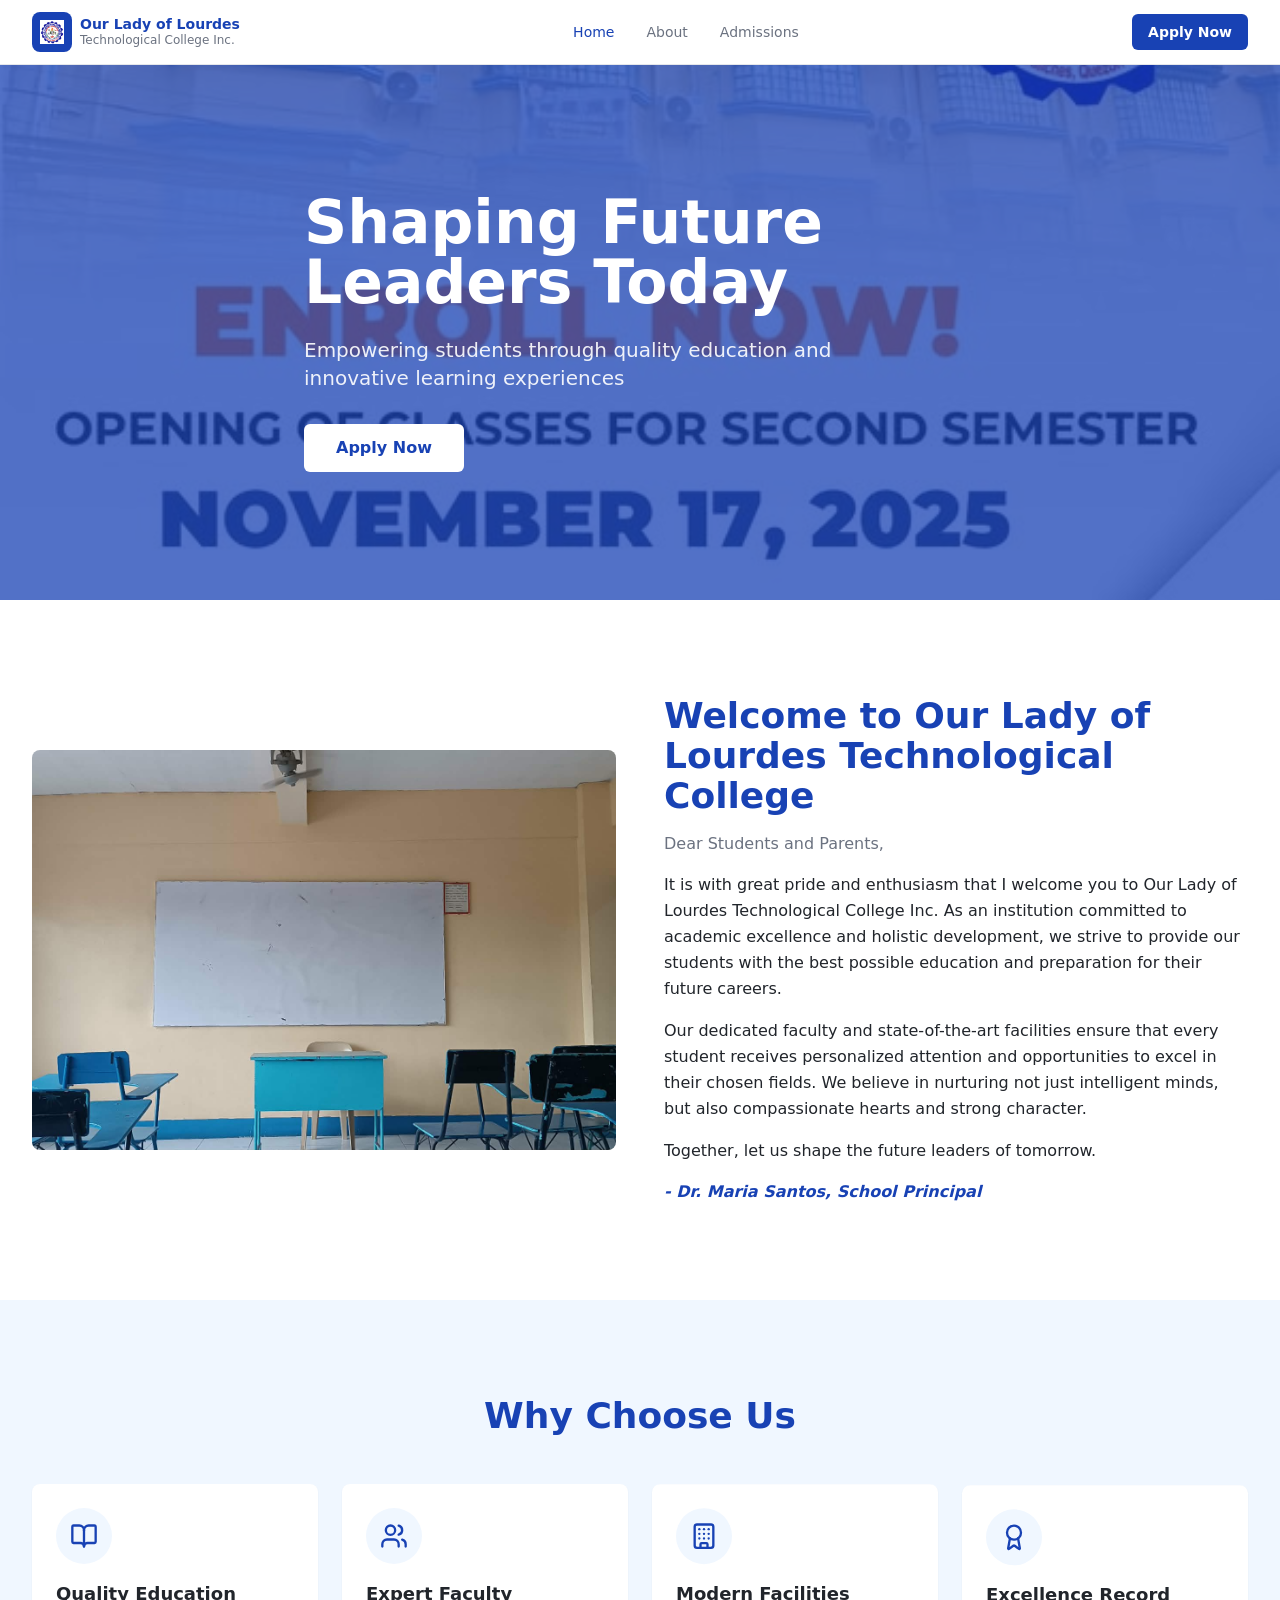
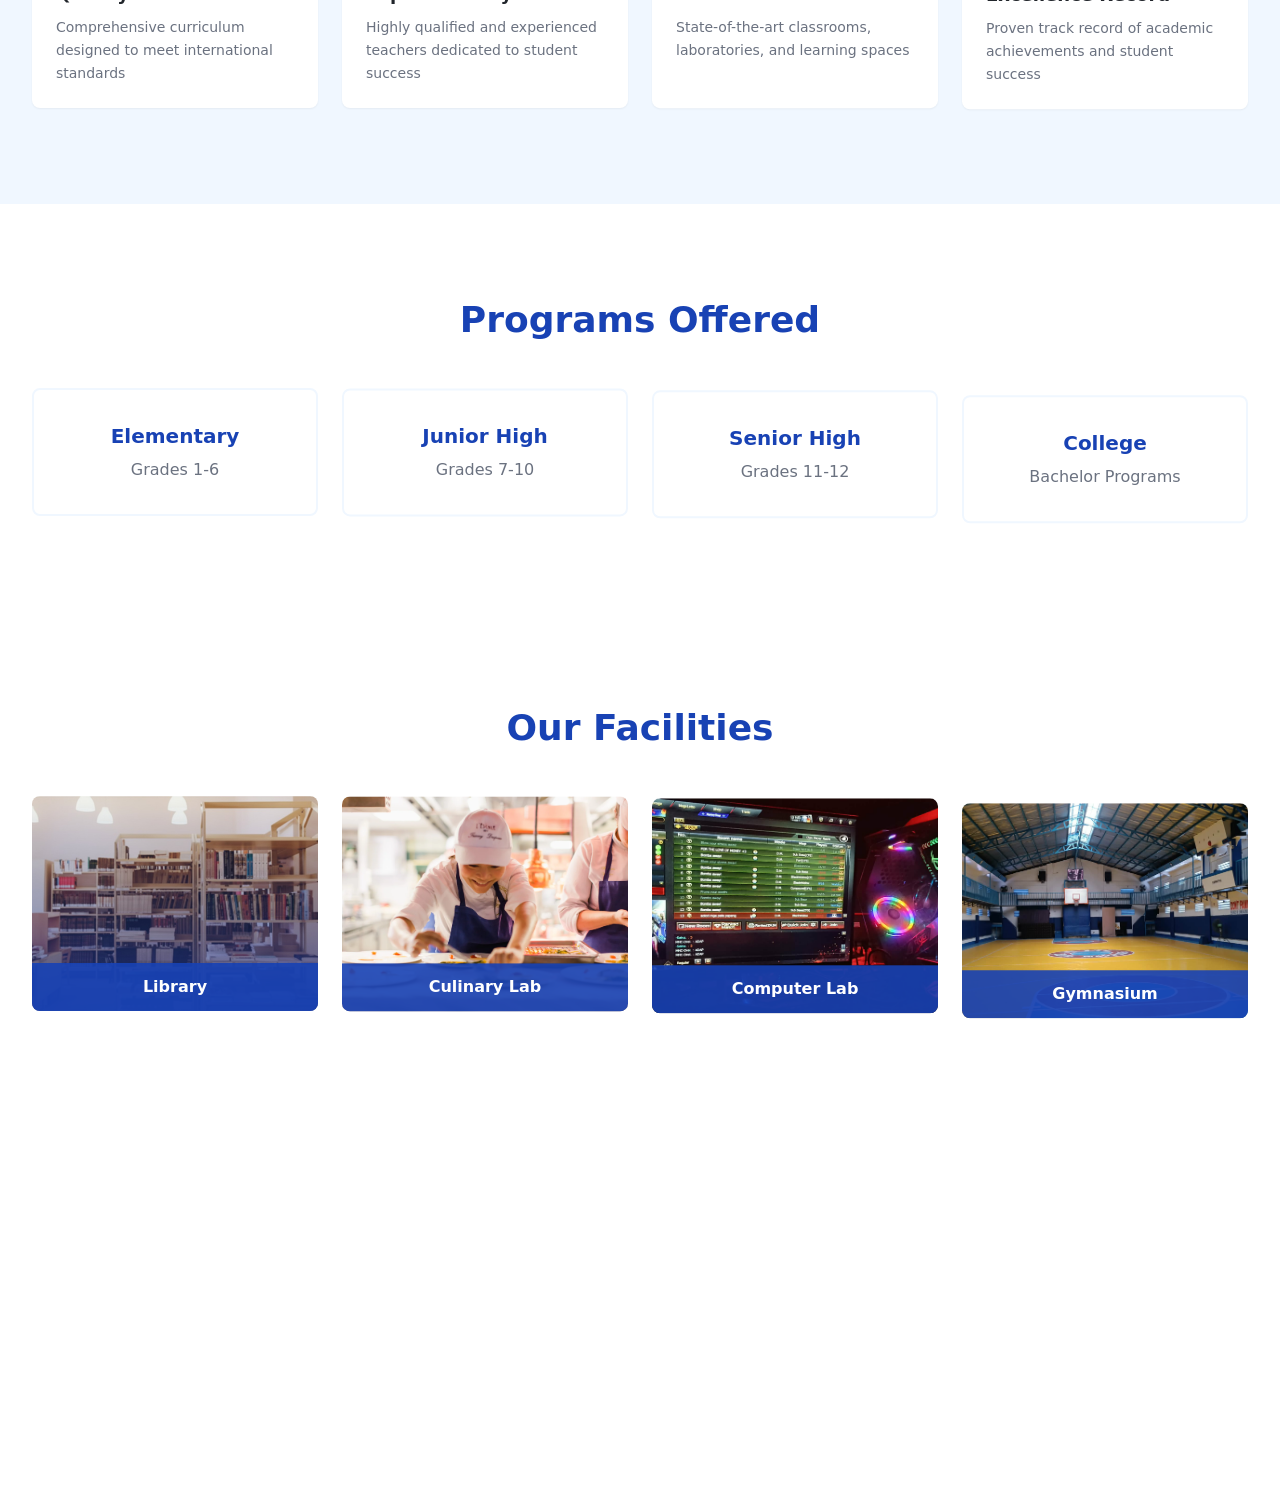
<file: index.html>
<!doctype html>
<html lang="en">
  <head>
    <meta charset="UTF-8" />
    <meta name="viewport" content="width=device-width, initial-scale=1.0" />
    <title>OLLTC - Our Lady of Lourdes Technological College</title>
    <script type="module" crossorigin src="./assets/index-CQJnikpn.js"></script>
    <link rel="stylesheet" crossorigin href="./assets/index-7rjqWCFv.css">
  <style>
    #scroll-progress-bar {
      position: fixed;
      top: 0;
      left: 0;
      width: 0%;
      height: 3px;
      background: linear-gradient(90deg, #1E40AF, #3B82F6);
      z-index: 9999;
      transition: width 0.08s linear;
      border-radius: 0 2px 2px 0;
    }
  </style>
  </head>
  <body>
    <div id="scroll-progress-bar"></div>
    <div id="root"></div>
    <script>
      (function () {
        const bar = document.getElementById('scroll-progress-bar');
        function updateProgress() {
          const scrollTop = window.scrollY || document.documentElement.scrollTop;
          const docHeight = document.documentElement.scrollHeight - window.innerHeight;
          const progress = docHeight > 0 ? (scrollTop / docHeight) * 100 : 0;
          bar.style.width = progress + '%';
        }
        window.addEventListener('scroll', updateProgress, { passive: true });
        updateProgress();
      })();
    </script>
  </body>
</html>
</file>
<file: assets/index-7rjqWCFv.css>
*,
:before,
:after {
  --tw-border-spacing-x: 0;
  --tw-border-spacing-y: 0;
  --tw-translate-x: 0;
  --tw-translate-y: 0;
  --tw-rotate: 0;
  --tw-skew-x: 0;
  --tw-skew-y: 0;
  --tw-scale-x: 1;
  --tw-scale-y: 1;
  --tw-pan-x:;
  --tw-pan-y:;
  --tw-pinch-zoom:;
  --tw-scroll-snap-strictness: proximity;
  --tw-gradient-from-position:;
  --tw-gradient-via-position:;
  --tw-gradient-to-position:;
  --tw-ordinal:;
  --tw-slashed-zero:;
  --tw-numeric-figure:;
  --tw-numeric-spacing:;
  --tw-numeric-fraction:;
  --tw-ring-inset:;
  --tw-ring-offset-width: 0px;
  --tw-ring-offset-color: #fff;
  --tw-ring-color: rgb(59 130 246 / .5);
  --tw-ring-offset-shadow: 0 0 #0000;
  --tw-ring-shadow: 0 0 #0000;
  --tw-shadow: 0 0 #0000;
  --tw-shadow-colored: 0 0 #0000;
  --tw-blur:;
  --tw-brightness:;
  --tw-contrast:;
  --tw-grayscale:;
  --tw-hue-rotate:;
  --tw-invert:;
  --tw-saturate:;
  --tw-sepia:;
  --tw-drop-shadow:;
  --tw-backdrop-blur:;
  --tw-backdrop-brightness:;
  --tw-backdrop-contrast:;
  --tw-backdrop-grayscale:;
  --tw-backdrop-hue-rotate:;
  --tw-backdrop-invert:;
  --tw-backdrop-opacity:;
  --tw-backdrop-saturate:;
  --tw-backdrop-sepia:;
  --tw-contain-size:;
  --tw-contain-layout:;
  --tw-contain-paint:;
  --tw-contain-style:
}

::backdrop {
  --tw-border-spacing-x: 0;
  --tw-border-spacing-y: 0;
  --tw-translate-x: 0;
  --tw-translate-y: 0;
  --tw-rotate: 0;
  --tw-skew-x: 0;
  --tw-skew-y: 0;
  --tw-scale-x: 1;
  --tw-scale-y: 1;
  --tw-pan-x:;
  --tw-pan-y:;
  --tw-pinch-zoom:;
  --tw-scroll-snap-strictness: proximity;
  --tw-gradient-from-position:;
  --tw-gradient-via-position:;
  --tw-gradient-to-position:;
  --tw-ordinal:;
  --tw-slashed-zero:;
  --tw-numeric-figure:;
  --tw-numeric-spacing:;
  --tw-numeric-fraction:;
  --tw-ring-inset:;
  --tw-ring-offset-width: 0px;
  --tw-ring-offset-color: #fff;
  --tw-ring-color: rgb(59 130 246 / .5);
  --tw-ring-offset-shadow: 0 0 #0000;
  --tw-ring-shadow: 0 0 #0000;
  --tw-shadow: 0 0 #0000;
  --tw-shadow-colored: 0 0 #0000;
  --tw-blur:;
  --tw-brightness:;
  --tw-contrast:;
  --tw-grayscale:;
  --tw-hue-rotate:;
  --tw-invert:;
  --tw-saturate:;
  --tw-sepia:;
  --tw-drop-shadow:;
  --tw-backdrop-blur:;
  --tw-backdrop-brightness:;
  --tw-backdrop-contrast:;
  --tw-backdrop-grayscale:;
  --tw-backdrop-hue-rotate:;
  --tw-backdrop-invert:;
  --tw-backdrop-opacity:;
  --tw-backdrop-saturate:;
  --tw-backdrop-sepia:;
  --tw-contain-size:;
  --tw-contain-layout:;
  --tw-contain-paint:;
  --tw-contain-style:
}

*,
:before,
:after {
  box-sizing:border-box;
  border-width:0;
  border-style:solid;
  border-color:#e5e7eb
}

:before,
:after {
  --tw-content: ""
}

html,
:host {
  line-height:1.5;
  -webkit-text-size-adjust:100%;
  -moz-tab-size:4;
  -o-tab-size:4;
  tab-size:4;
  font-family:ui-sans-serif,system-ui,sans-serif,"Apple Color Emoji","Segoe UI Emoji",Segoe UI Symbol,"Noto Color Emoji";
  font-feature-settings:normal;
  font-variation-settings:normal;
  -webkit-tap-highlight-color:transparent
}

body {
  margin:0;
  line-height:inherit
}

hr {
  height:0;
  color:inherit;
  border-top-width:1px
}

abbr:where([title]) {
  -webkit-text-decoration:underline dotted;
  text-decoration:underline dotted
}

h1,
h2,
h3,
h4,
h5,
h6 {
  font-size:inherit;
  font-weight:inherit
}

a {
  color:inherit;
  text-decoration:inherit
}

b,
strong {
  font-weight:bolder
}

code,
kbd,
samp,
pre {
  font-family:ui-monospace,SFMono-Regular,Menlo,Monaco,Consolas,Liberation Mono,Courier New,monospace;
  font-feature-settings:normal;
  font-variation-settings:normal;
  font-size:1em
}

small {
  font-size:80%
}

sub,
sup {
  font-size:75%;
  line-height:0;
  position:relative;
  vertical-align:baseline
}

sub {
  bottom:-.25em
}

sup {
  top:-.5em
}

table {
  text-indent:0;
  border-color:inherit;
  border-collapse:collapse
}

button,
input,
optgroup,
select,
textarea {
  font-family:inherit;
  font-feature-settings:inherit;
  font-variation-settings:inherit;
  font-size:100%;
  font-weight:inherit;
  line-height:inherit;
  letter-spacing:inherit;
  color:inherit;
  margin:0;
  padding:0
}

button,
select {
  text-transform:none
}

button,
input:where([type=button]),
input:where([type=reset]),
input:where([type=submit]) {
  -webkit-appearance:button;
  background-color:transparent;
  background-image:none
}

:-moz-focusring {
  outline:auto
}

:-moz-ui-invalid {
  box-shadow:none
}

progress {
  vertical-align:baseline
}

::-webkit-inner-spin-button,
::-webkit-outer-spin-button {
  height:auto
}

[type=search] {
  -webkit-appearance:textfield;
  outline-offset:-2px
}

::-webkit-search-decoration {
  -webkit-appearance:none
}

::-webkit-file-upload-button {
  -webkit-appearance:button;
  font:inherit
}

summary {
  display:list-item
}

blockquote,
dl,
dd,
h1,
h2,
h3,
h4,
h5,
h6,
hr,
figure,
p,
pre {
  margin:0
}

fieldset {
  margin:0;
  padding:0
}

legend {
  padding:0
}

ol,
ul,
menu {
  list-style:none;
  margin:0;
  padding:0
}

dialog {
  padding:0
}

textarea {
  resize:vertical
}

input::-moz-placeholder,
textarea::-moz-placeholder {
  opacity:1;
  color:#9ca3af
}

input::placeholder,
textarea::placeholder {
  opacity:1;
  color:#9ca3af
}

button,
[role=button] {
  cursor:pointer
}

:disabled {
  cursor:default
}

img,
svg,
video,
canvas,
audio,
iframe,
embed,
object {
  display:block;
  vertical-align:middle
}

img,
video {
  max-width:100%;
  height:auto
}

[hidden]:where(:not([hidden=until-found])) {
  display:none
}

:root {
  --background: 0 0% 100%;
  --foreground: 220 13% 15%;
  --card: 0 0% 100%;
  --card-foreground: 220 13% 15%;
  --popover: 0 0% 100%;
  --popover-foreground: 220 13% 15%;
  --primary: 224 76% 40%;
  --primary-foreground: 0 0% 100%;
  --secondary: 213 100% 97%;
  --secondary-foreground: 224 76% 40%;
  --muted: 220 14% 96%;
  --muted-foreground: 220 9% 46%;
  --accent: 213 100% 97%;
  --accent-foreground: 224 76% 40%;
  --destructive: 0 84.2% 60.2%;
  --destructive-foreground: 0 0% 98%;
  --border: 220 13% 91%;
  --input: 220 13% 91%;
  --ring: 224 76% 40%;
  --radius: .5rem;
  --sidebar-background: 0 0% 98%;
  --sidebar-foreground: 240 5.3% 26.1%;
  --sidebar-primary: 224 76% 40%;
  --sidebar-primary-foreground: 0 0% 100%;
  --sidebar-accent: 213 100% 97%;
  --sidebar-accent-foreground: 224 76% 40%;
  --sidebar-border: 220 13% 91%;
  --sidebar-ring: 224 76% 40%
}

* {
  border-color:hsl(var(--border))
}

html {
  scroll-behavior:smooth
}

body {
  background-color:hsl(var(--background));
  color:hsl(var(--foreground));
  -webkit-font-smoothing:antialiased;
  -moz-osx-font-smoothing:grayscale
}

.sr-only {
  position:absolute;
  width:1px;
  height:1px;
  padding:0;
  margin:-1px;
  overflow:hidden;
  clip:rect(0,0,0,0);
  white-space:nowrap;
  border-width:0
}

.pointer-events-none {
  pointer-events:none
}

.visible {
  visibility:visible
}

.invisible {
  visibility:hidden
}

.fixed {
  position:fixed
}

.absolute {
  position:absolute
}

.relative {
  position:relative
}

.inset-0 {
  inset:0
}

.inset-x-0 {
  left:0;
  right:0
}

.inset-y-0 {
  top:0;
  bottom:0
}

.-bottom-12 {
  bottom:-3rem
}

.-left-12 {
  left:-3rem
}

.-right-12 {
  right:-3rem
}

.-top-12 {
  top:-3rem
}

.bottom-0 {
  bottom:0
}

.left-0 {
  left:0
}

.left-1\/2 {
  left:50%
}

.left-2 {
  left:.5rem
}

.left-\[50\%\] {
  left:50%
}

.right-0 {
  right:0
}

.right-1 {
  right:.25rem
}

.right-2 {
  right:.5rem
}

.right-3 {
  right:.75rem
}

.right-4 {
  right:1rem
}

.top-0 {
  top:0
}

.top-1\.5 {
  top:.375rem
}

.top-1\/2 {
  top:50%
}

.top-3\.5 {
  top:.875rem
}

.top-4 {
  top:1rem
}

.top-\[1px\] {
  top:1px
}

.top-\[50\%\] {
  top:50%
}

.top-\[60\%\] {
  top:60%
}

.top-full {
  top:100%
}

.isolate {
  isolation:isolate
}

.z-0 {
  z-index:0
}

.z-10 {
  z-index:10
}

.z-20 {
  z-index:20
}

.z-50 {
  z-index:50
}

.z-\[1\] {
  z-index:1
}

.order-1 {
  order:1
}

.order-2 {
  order:2
}

.order-first {
  order:-9999
}

.order-last {
  order:9999
}

.col-start-2 {
  grid-column-start:2
}

.row-span-2 {
  grid-row:span 2 / span 2
}

.row-start-1 {
  grid-row-start:1
}

.\!m-0 {
  margin:0!important
}

.-mx-1 {
  margin-left:-.25rem;
  margin-right:-.25rem
}

.-my-2 {
  margin-top:-.5rem;
  margin-bottom:-.5rem
}

.mx-2 {
  margin-left:.5rem;
  margin-right:.5rem
}

.mx-3\.5 {
  margin-left:.875rem;
  margin-right:.875rem
}

.mx-auto {
  margin-left:auto;
  margin-right:auto
}

.my-0 {
  margin-top:0;
  margin-bottom:0
}

.my-0\.5 {
  margin-top:.125rem;
  margin-bottom:.125rem
}

.my-1 {
  margin-top:.25rem;
  margin-bottom:.25rem
}

.-ml-4 {
  margin-left:-1rem
}

.-mt-4 {
  margin-top:-1rem
}

.mb-1 {
  margin-bottom:.25rem
}

.mb-12 {
  margin-bottom:3rem
}

.mb-2 {
  margin-bottom:.5rem
}

.mb-3 {
  margin-bottom:.75rem
}

.mb-4 {
  margin-bottom:1rem
}

.mb-6 {
  margin-bottom:1.5rem
}

.mb-8 {
  margin-bottom:2rem
}

.ml-1 {
  margin-left:.25rem
}

.ml-4 {
  margin-left:1rem
}

.ml-auto {
  margin-left:auto
}

.mt-0\.5 {
  margin-top:.125rem
}

.mt-1\.5 {
  margin-top:.375rem
}

.mt-2 {
  margin-top:.5rem
}

.mt-4 {
  margin-top:1rem
}

.mt-8 {
  margin-top:2rem
}

.mt-auto {
  margin-top:auto
}

.line-clamp-1 {
  overflow:hidden;
  display:-webkit-box;
  -webkit-box-orient:vertical;
  -webkit-line-clamp:1
}

.line-clamp-2 {
  overflow:hidden;
  display:-webkit-box;
  -webkit-box-orient:vertical;
  -webkit-line-clamp:2
}

.block {
  display:block
}

.flex {
  display:flex
}

.inline-flex {
  display:inline-flex
}

.table {
  display:table
}

.table-caption {
  display:table-caption
}

.table-cell {
  display:table-cell
}

.table-row {
  display:table-row
}

.grid {
  display:grid
}

.hidden {
  display:none
}

.aspect-\[4\/3\] {
  aspect-ratio:4/3
}

.aspect-square {
  aspect-ratio:1 / 1
}

.aspect-video {
  aspect-ratio:16 / 9
}

.size-10 {
  width:2.5rem;
  height:2.5rem
}

.size-2 {
  width:.5rem;
  height:.5rem
}

.size-2\.5 {
  width:.625rem;
  height:.625rem
}

.size-3 {
  width:.75rem;
  height:.75rem
}

.size-3\.5 {
  width:.875rem;
  height:.875rem
}

.size-4 {
  width:1rem;
  height:1rem
}

.size-6 {
  width:1.5rem;
  height:1.5rem
}

.size-7 {
  width:1.75rem;
  height:1.75rem
}

.size-8 {
  width:2rem;
  height:2rem
}

.size-9 {
  width:2.25rem;
  height:2.25rem
}

.size-auto {
  width:auto;
  height:auto
}

.size-full {
  width:100%;
  height:100%
}

.h-1\.5 {
  height:.375rem
}

.h-10 {
  height:2.5rem
}

.h-12 {
  height:3rem
}

.h-14 {
  height:3.5rem
}

.h-16 {
  height:4rem
}

.h-2 {
  height:.5rem
}

.h-2\.5 {
  height:.625rem
}

.h-4 {
  height:1rem
}

.h-5 {
  height:1.25rem
}

.h-6 {
  height:1.5rem
}

.h-7 {
  height:1.75rem
}

.h-8 {
  height:2rem
}

.h-9 {
  height:2.25rem
}

.h-\[1\.15rem\] {
  height:1.15rem
}

.h-\[300px\] {
  height:300px
}

.h-\[calc\(100\%-1px\)\] {
  height:calc(100% - 1px)
}

.h-\[var\(--radix-navigation-menu-viewport-height\)\] {
  height:var(--radix-navigation-menu-viewport-height)
}

.h-\[var\(--radix-select-trigger-height\)\] {
  height:var(--radix-select-trigger-height)
}

.h-auto {
  height:auto
}

.h-full {
  height:100%
}

.h-px {
  height:1px
}

.h-svh {
  height:100svh
}

.max-h-\[300px\] {
  max-height:300px
}

.min-h-0 {
  min-height:0px
}

.min-h-16 {
  min-height:4rem
}

.min-h-4 {
  min-height:1rem
}

.min-h-\[500px\] {
  min-height:500px
}

.min-h-screen {
  min-height:100vh
}

.min-h-svh {
  min-height:100svh
}

.w-0 {
  width:0px
}

.w-1 {
  width:.25rem
}

.w-10 {
  width:2.5rem
}

.w-14 {
  width:3.5rem
}

.w-16 {
  width:4rem
}

.w-2 {
  width:.5rem
}

.w-2\.5 {
  width:.625rem
}

.w-3 {
  width:.75rem
}

.w-3\/4 {
  width:75%
}

.w-4 {
  width:1rem
}

.w-5 {
  width:1.25rem
}

.w-6 {
  width:1.5rem
}

.w-64 {
  width:16rem
}

.w-7 {
  width:1.75rem
}

.w-72 {
  width:18rem
}

.w-8 {
  width:2rem
}

.w-9 {
  width:2.25rem
}

.w-\[100px\] {
  width:100px
}

.w-\[280px\] {
  width:280px
}

.w-auto {
  width:auto
}

.w-fit {
  width:-moz-fit-content;
  width:fit-content
}

.w-full {
  width:100%
}

.w-max {
  width:-moz-max-content;
  width:max-content
}

.w-px {
  width:1px
}

.min-w-0 {
  min-width:0px
}

.min-w-10 {
  min-width:2.5rem
}

.min-w-5 {
  min-width:1.25rem
}

.min-w-8 {
  min-width:2rem
}

.min-w-9 {
  min-width:2.25rem
}

.min-w-\[12rem\] {
  min-width:12rem
}

.min-w-\[8rem\] {
  min-width:8rem
}

.min-w-\[var\(--radix-select-trigger-width\)\] {
  min-width:var(--radix-select-trigger-width)
}

.max-w-2xl {
  max-width:42rem
}

.max-w-7xl {
  max-width:80rem
}

.max-w-\[calc\(100\%-2rem\)\] {
  max-width:calc(100% - 2rem)
}

.max-w-max {
  max-width:-moz-max-content;
  max-width:max-content
}

.max-w-md {
  max-width:28rem
}

.max-w-sm {
  max-width:24rem
}

.max-w-xl {
  max-width:36rem
}

.flex-1 {
  flex:1 1 0%
}

.flex-shrink-0,
.shrink-0 {
  flex-shrink:0
}

.grow {
  flex-grow:1
}

.grow-0 {
  flex-grow:0
}

.basis-full {
  flex-basis:100%
}

.caption-bottom {
  caption-side:bottom
}

.border-collapse {
  border-collapse:collapse
}

.-translate-x-1\/2 {
  --tw-translate-x: -50%;
  transform:translate(var(--tw-translate-x),var(--tw-translate-y)) rotate(var(--tw-rotate)) skew(var(--tw-skew-x)) skewY(var(--tw-skew-y)) scaleX(var(--tw-scale-x)) scaleY(var(--tw-scale-y))
}

.-translate-x-px {
  --tw-translate-x: -1px;
  transform:translate(var(--tw-translate-x),var(--tw-translate-y)) rotate(var(--tw-rotate)) skew(var(--tw-skew-x)) skewY(var(--tw-skew-y)) scaleX(var(--tw-scale-x)) scaleY(var(--tw-scale-y))
}

.-translate-y-1\/2 {
  --tw-translate-y: -50%;
  transform:translate(var(--tw-translate-x),var(--tw-translate-y)) rotate(var(--tw-rotate)) skew(var(--tw-skew-x)) skewY(var(--tw-skew-y)) scaleX(var(--tw-scale-x)) scaleY(var(--tw-scale-y))
}

.translate-x-\[-50\%\] {
  --tw-translate-x: -50%;
  transform:translate(var(--tw-translate-x),var(--tw-translate-y)) rotate(var(--tw-rotate)) skew(var(--tw-skew-x)) skewY(var(--tw-skew-y)) scaleX(var(--tw-scale-x)) scaleY(var(--tw-scale-y))
}

.translate-x-px {
  --tw-translate-x: 1px;
  transform:translate(var(--tw-translate-x),var(--tw-translate-y)) rotate(var(--tw-rotate)) skew(var(--tw-skew-x)) skewY(var(--tw-skew-y)) scaleX(var(--tw-scale-x)) scaleY(var(--tw-scale-y))
}

.translate-y-0\.5 {
  --tw-translate-y: .125rem;
  transform:translate(var(--tw-translate-x),var(--tw-translate-y)) rotate(var(--tw-rotate)) skew(var(--tw-skew-x)) skewY(var(--tw-skew-y)) scaleX(var(--tw-scale-x)) scaleY(var(--tw-scale-y))
}

.translate-y-\[-50\%\] {
  --tw-translate-y: -50%;
  transform:translate(var(--tw-translate-x),var(--tw-translate-y)) rotate(var(--tw-rotate)) skew(var(--tw-skew-x)) skewY(var(--tw-skew-y)) scaleX(var(--tw-scale-x)) scaleY(var(--tw-scale-y))
}

.translate-y-\[calc\(-50\%_-_2px\)\] {
  --tw-translate-y: calc(-50% - 2px);
  transform:translate(var(--tw-translate-x),var(--tw-translate-y)) rotate(var(--tw-rotate)) skew(var(--tw-skew-x)) skewY(var(--tw-skew-y)) scaleX(var(--tw-scale-x)) scaleY(var(--tw-scale-y))
}

.rotate-45 {
  --tw-rotate: 45deg;
  transform:translate(var(--tw-translate-x),var(--tw-translate-y)) rotate(var(--tw-rotate)) skew(var(--tw-skew-x)) skewY(var(--tw-skew-y)) scaleX(var(--tw-scale-x)) scaleY(var(--tw-scale-y))
}

.rotate-90 {
  --tw-rotate: 90deg;
  transform:translate(var(--tw-translate-x),var(--tw-translate-y)) rotate(var(--tw-rotate)) skew(var(--tw-skew-x)) skewY(var(--tw-skew-y)) scaleX(var(--tw-scale-x)) scaleY(var(--tw-scale-y))
}

.transform {
  transform:translate(var(--tw-translate-x),var(--tw-translate-y)) rotate(var(--tw-rotate)) skew(var(--tw-skew-x)) skewY(var(--tw-skew-y)) scaleX(var(--tw-scale-x)) scaleY(var(--tw-scale-y))
}

@keyframes caret-blink {
  0%,70%,to {
    opacity:1
  }

  20%,50% {
    opacity:0
  }

}

.animate-caret-blink {
  animation:caret-blink 1.25s ease-out infinite
}

@keyframes pulse {
  50% {
    opacity:.5
  }

}

.animate-pulse {
  animation:pulse 2s cubic-bezier(.4,0,.6,1) infinite
}

@keyframes spin {
  to {
    transform:rotate(360deg)
  }

}

.animate-spin {
  animation:spin 1s linear infinite
}

.cursor-default {
  cursor:default
}

.cursor-pointer {
  cursor:pointer
}

.cursor-text {
  cursor:text
}

.touch-none {
  touch-action:none
}

.select-none {
  -webkit-user-select:none;
  -moz-user-select:none;
  user-select:none
}

.resize-none {
  resize:none
}

.scroll-my-1 {
  scroll-margin-top:.25rem;
  scroll-margin-bottom:.25rem
}

.scroll-py-1 {
  scroll-padding-top:.25rem;
  scroll-padding-bottom:.25rem
}

.list-disc {
  list-style-type:disc
}

.list-none {
  list-style-type:none
}

.auto-rows-min {
  grid-auto-rows:min-content
}

.grid-cols-\[0_1fr\] {
  grid-template-columns:0 1fr
}

.grid-rows-\[auto_auto\] {
  grid-template-rows:auto auto
}

.flex-row {
  flex-direction:row
}

.flex-col {
  flex-direction:column
}

.flex-col-reverse {
  flex-direction:column-reverse
}

.flex-wrap {
  flex-wrap:wrap
}

.place-content-center {
  place-content:center
}

.items-start {
  align-items:flex-start
}

.items-end {
  align-items:flex-end
}

.items-center {
  align-items:center
}

.items-stretch {
  align-items:stretch
}

.justify-start {
  justify-content:flex-start
}

.justify-center {
  justify-content:center
}

.justify-between {
  justify-content:space-between
}

.justify-items-start {
  justify-items:start
}

.gap-0\.5 {
  gap:.125rem
}

.gap-1 {
  gap:.25rem
}

.gap-1\.5 {
  gap:.375rem
}

.gap-10 {
  gap:2.5rem
}

.gap-12 {
  gap:3rem
}

.gap-2 {
  gap:.5rem
}

.gap-2\.5 {
  gap:.625rem
}

.gap-3 {
  gap:.75rem
}

.gap-4 {
  gap:1rem
}

.gap-6 {
  gap:1.5rem
}

.gap-7 {
  gap:1.75rem
}

.gap-8 {
  gap:2rem
}

.gap-\[--spacing\(var\(--gap\)\)\] {
  gap:var(--spacing(var(--gap)))
}

.gap-y-0\.5 {
  row-gap:.125rem
}

.space-y-2>:not([hidden])~:not([hidden]) {
  --tw-space-y-reverse: 0;
  margin-top:calc(.5rem * calc(1 - var(--tw-space-y-reverse)));
  margin-bottom:calc(.5rem * var(--tw-space-y-reverse))
}

.space-y-4>:not([hidden])~:not([hidden]) {
  --tw-space-y-reverse: 0;
  margin-top:calc(1rem * calc(1 - var(--tw-space-y-reverse)));
  margin-bottom:calc(1rem * var(--tw-space-y-reverse))
}

.space-y-8>:not([hidden])~:not([hidden]) {
  --tw-space-y-reverse: 0;
  margin-top:calc(2rem * calc(1 - var(--tw-space-y-reverse)));
  margin-bottom:calc(2rem * var(--tw-space-y-reverse))
}

.self-start {
  align-self:flex-start
}

.self-stretch {
  align-self:stretch
}

.justify-self-end {
  justify-self:end
}

.overflow-auto {
  overflow:auto
}

.overflow-hidden {
  overflow:hidden
}

.overflow-x-auto {
  overflow-x:auto
}

.overflow-y-auto {
  overflow-y:auto
}

.overflow-x-hidden {
  overflow-x:hidden
}

.whitespace-nowrap {
  white-space:nowrap
}

.break-words {
  overflow-wrap:break-word
}

.rounded-\[2px\] {
  border-radius:2px
}

.rounded-\[4px\] {
  border-radius:4px
}

.rounded-\[calc\(var\(--radius\)-5px\)\] {
  border-radius:calc(var(--radius) - 5px)
}

.rounded-\[inherit\] {
  border-radius:inherit
}

.rounded-full {
  border-radius:9999px
}

.rounded-lg {
  border-radius:var(--radius)
}

.rounded-md {
  border-radius:calc(var(--radius) - 2px)
}

.rounded-none {
  border-radius:0
}

.rounded-sm {
  border-radius:calc(var(--radius) - 4px)
}

.rounded-xl {
  border-radius:calc(var(--radius) + 4px)
}

.rounded-xs {
  border-radius:calc(var(--radius) - 6px)
}

.rounded-l-md {
  border-top-left-radius:calc(var(--radius) - 2px);
  border-bottom-left-radius:calc(var(--radius) - 2px)
}

.rounded-r-md {
  border-top-right-radius:calc(var(--radius) - 2px);
  border-bottom-right-radius:calc(var(--radius) - 2px)
}

.rounded-tl-sm {
  border-top-left-radius:calc(var(--radius) - 4px)
}

.border {
  border-width:1px
}

.border-0 {
  border-width:0px
}

.border-2 {
  border-width:2px
}

.border-\[1\.5px\] {
  border-width:1.5px
}

.border-y {
  border-top-width:1px;
  border-bottom-width:1px
}

.border-b {
  border-bottom-width:1px
}

.border-l {
  border-left-width:1px
}

.border-l-4 {
  border-left-width:4px
}

.border-r {
  border-right-width:1px
}

.border-t {
  border-top-width:1px
}

.border-dashed {
  border-style:dashed
}

.border-border {
  border-color:hsl(var(--border))
}

.border-border\/50 {
  border-color:hsl(var(--border) / .5)
}

.border-input {
  border-color:hsl(var(--input))
}

.border-primary {
  border-color:hsl(var(--primary))
}

.border-secondary {
  border-color:hsl(var(--secondary))
}

.border-sidebar-border {
  border-color:hsl(var(--sidebar-border))
}

.border-transparent {
  border-color:transparent
}

.border-white\/10 {
  border-color:#ffffff1a
}

.border-white\/20 {
  border-color:#fff3
}

.border-white\/30 {
  border-color:#ffffff4d
}

.border-l-transparent {
  border-left-color:transparent
}

.border-t-transparent {
  border-top-color:transparent
}

.bg-accent {
  background-color:hsl(var(--accent))
}

.bg-background {
  background-color:hsl(var(--background))
}

.bg-black\/50 {
  background-color:#00000080
}

.bg-border {
  background-color:hsl(var(--border))
}

.bg-card {
  background-color:hsl(var(--card))
}

.bg-destructive {
  --tw-bg-opacity: 1;
  background-color:hsl(var(--destructive) / var(--tw-bg-opacity, 1))
}

.bg-foreground {
  background-color:hsl(var(--foreground))
}

.bg-green-100 {
  --tw-bg-opacity: 1;
  background-color:rgb(220 252 231 / var(--tw-bg-opacity, 1))
}

.bg-green-500 {
  --tw-bg-opacity: 1;
  background-color:rgb(34 197 94 / var(--tw-bg-opacity, 1))
}

.bg-input {
  background-color:hsl(var(--input))
}

.bg-muted {
  background-color:hsl(var(--muted))
}

.bg-muted\/50 {
  background-color:hsl(var(--muted) / .5)
}

.bg-popover {
  background-color:hsl(var(--popover))
}

.bg-primary {
  background-color:hsl(var(--primary))
}

.bg-primary\/20 {
  background-color:hsl(var(--primary) / .2)
}

.bg-primary\/75 {
  background-color:hsl(var(--primary) / .75)
}

.bg-primary\/90 {
  background-color:hsl(var(--primary) / .9)
}

.bg-secondary {
  background-color:hsl(var(--secondary))
}

.bg-sidebar {
  background-color:hsl(var(--sidebar-background))
}

.bg-sidebar-border {
  background-color:hsl(var(--sidebar-border))
}

.bg-transparent {
  background-color:transparent
}

.bg-white {
  --tw-bg-opacity: 1;
  background-color:rgb(255 255 255 / var(--tw-bg-opacity, 1))
}

.fill-current {
  fill:currentColor
}

.fill-foreground {
  fill:hsl(var(--foreground))
}

.fill-primary {
  fill:hsl(var(--primary))
}

.object-cover {
  -o-object-fit:cover;
  object-fit:cover
}

.p-0 {
  padding:0
}

.p-1 {
  padding:.25rem
}

.p-2 {
  padding:.5rem
}

.p-3 {
  padding:.75rem
}

.p-4 {
  padding:1rem
}

.p-6 {
  padding:1.5rem
}

.p-8 {
  padding:2rem
}

.p-\[3px\] {
  padding:3px
}

.p-px {
  padding:1px
}

.px-1 {
  padding-left:.25rem;
  padding-right:.25rem
}

.px-1\.5 {
  padding-left:.375rem;
  padding-right:.375rem
}

.px-2 {
  padding-left:.5rem;
  padding-right:.5rem
}

.px-2\.5 {
  padding-left:.625rem;
  padding-right:.625rem
}

.px-3 {
  padding-left:.75rem;
  padding-right:.75rem
}

.px-4 {
  padding-left:1rem;
  padding-right:1rem
}

.px-6 {
  padding-left:1.5rem;
  padding-right:1.5rem
}

.px-8 {
  padding-left:2rem;
  padding-right:2rem
}

.py-0\.5 {
  padding-top:.125rem;
  padding-bottom:.125rem
}

.py-1 {
  padding-top:.25rem;
  padding-bottom:.25rem
}

.py-1\.5 {
  padding-top:.375rem;
  padding-bottom:.375rem
}

.py-16 {
  padding-top:4rem;
  padding-bottom:4rem
}

.py-2 {
  padding-top:.5rem;
  padding-bottom:.5rem
}

.py-3 {
  padding-top:.75rem;
  padding-bottom:.75rem
}

.py-4 {
  padding-top:1rem;
  padding-bottom:1rem
}

.py-6 {
  padding-top:1.5rem;
  padding-bottom:1.5rem
}

.pb-3 {
  padding-bottom:.75rem
}

.pb-4 {
  padding-bottom:1rem
}

.pl-2 {
  padding-left:.5rem
}

.pl-3 {
  padding-left:.75rem
}

.pl-4 {
  padding-left:1rem
}

.pl-6 {
  padding-left:1.5rem
}

.pl-8 {
  padding-left:2rem
}

.pr-1 {
  padding-right:.25rem
}

.pr-2 {
  padding-right:.5rem
}

.pr-2\.5 {
  padding-right:.625rem
}

.pr-3 {
  padding-right:.75rem
}

.pr-8 {
  padding-right:2rem
}

.pt-0 {
  padding-top:0
}

.pt-16 {
  padding-top:4rem
}

.pt-2 {
  padding-top:.5rem
}

.pt-3 {
  padding-top:.75rem
}

.pt-4 {
  padding-top:1rem
}

.text-left {
  text-align:left
}

.text-center {
  text-align:center
}

.align-middle {
  vertical-align:middle
}

.font-mono {
  font-family:ui-monospace,SFMono-Regular,Menlo,Monaco,Consolas,Liberation Mono,Courier New,monospace
}

.font-sans {
  font-family:ui-sans-serif,system-ui,sans-serif,"Apple Color Emoji","Segoe UI Emoji",Segoe UI Symbol,"Noto Color Emoji"
}

.text-2xl {
  font-size:1.5rem;
  line-height:2rem
}

.text-3xl {
  font-size:1.875rem;
  line-height:2.25rem
}

.text-4xl {
  font-size:2.25rem;
  line-height:2.5rem
}

.text-5xl {
  font-size:3rem;
  line-height:1
}

.text-\[0\.8rem\] {
  font-size:.8rem
}

.text-base {
  font-size:1rem;
  line-height:1.5rem
}

.text-lg {
  font-size:1.125rem;
  line-height:1.75rem
}

.text-sm {
  font-size:.875rem;
  line-height:1.25rem
}

.text-sm\/relaxed {
  font-size:.875rem;
  line-height:1.625
}

.text-xl {
  font-size:1.25rem;
  line-height:1.75rem
}

.text-xs {
  font-size:.75rem;
  line-height:1rem
}

.font-bold {
  font-weight:700
}

.font-medium {
  font-weight:500
}

.font-normal {
  font-weight:400
}

.font-semibold {
  font-weight:600
}

.italic {
  font-style:italic
}

.not-italic {
  font-style:normal
}

.tabular-nums {
  --tw-numeric-spacing: tabular-nums;
  font-variant-numeric:var(--tw-ordinal) var(--tw-slashed-zero) var(--tw-numeric-figure) var(--tw-numeric-spacing) var(--tw-numeric-fraction)
}

.leading-none {
  line-height:1
}

.leading-normal {
  line-height:1.5
}

.leading-relaxed {
  line-height:1.625
}

.leading-snug {
  line-height:1.375
}

.leading-tight {
  line-height:1.25
}

.tracking-tight {
  letter-spacing:-.025em
}

.tracking-widest {
  letter-spacing:.1em
}

.text-accent-foreground {
  color:hsl(var(--accent-foreground))
}

.text-background {
  color:hsl(var(--background))
}

.text-card-foreground {
  color:hsl(var(--card-foreground))
}

.text-current {
  color:currentColor
}

.text-destructive {
  --tw-text-opacity: 1;
  color:hsl(var(--destructive) / var(--tw-text-opacity, 1))
}

.text-foreground {
  color:hsl(var(--foreground))
}

.text-green-600 {
  --tw-text-opacity: 1;
  color:rgb(22 163 74 / var(--tw-text-opacity, 1))
}

.text-muted-foreground {
  color:hsl(var(--muted-foreground))
}

.text-popover-foreground {
  color:hsl(var(--popover-foreground))
}

.text-primary {
  color:hsl(var(--primary))
}

.text-primary-foreground {
  color:hsl(var(--primary-foreground))
}

.text-secondary-foreground {
  color:hsl(var(--secondary-foreground))
}

.text-sidebar-foreground {
  color:hsl(var(--sidebar-foreground))
}

.text-sidebar-foreground\/70 {
  color:hsl(var(--sidebar-foreground) / .7)
}

.text-white {
  --tw-text-opacity: 1;
  color:rgb(255 255 255 / var(--tw-text-opacity, 1))
}

.text-white\/80 {
  color:#fffc
}

.text-white\/90 {
  color:#ffffffe6
}

.underline-offset-4 {
  text-underline-offset:4px
}

.opacity-0 {
  opacity:0
}

.opacity-50 {
  opacity:.5
}

.opacity-70 {
  opacity:.7
}

.shadow {
  --tw-shadow: 0 1px 3px 0 rgb(0 0 0 / .1), 0 1px 2px -1px rgb(0 0 0 / .1);
  --tw-shadow-colored: 0 1px 3px 0 var(--tw-shadow-color), 0 1px 2px -1px var(--tw-shadow-color);
  box-shadow:var(--tw-ring-offset-shadow, 0 0 #0000),var(--tw-ring-shadow, 0 0 #0000),var(--tw-shadow)
}

.shadow-\[0_0_0_1px_hsl\(var\(--sidebar-border\)\)\] {
  --tw-shadow: 0 0 0 1px hsl(var(--sidebar-border));
  --tw-shadow-colored: 0 0 0 1px var(--tw-shadow-color);
  box-shadow:var(--tw-ring-offset-shadow, 0 0 #0000),var(--tw-ring-shadow, 0 0 #0000),var(--tw-shadow)
}

.shadow-lg {
  --tw-shadow: 0 10px 15px -3px rgb(0 0 0 / .1), 0 4px 6px -4px rgb(0 0 0 / .1);
  --tw-shadow-colored: 0 10px 15px -3px var(--tw-shadow-color), 0 4px 6px -4px var(--tw-shadow-color);
  box-shadow:var(--tw-ring-offset-shadow, 0 0 #0000),var(--tw-ring-shadow, 0 0 #0000),var(--tw-shadow)
}

.shadow-md {
  --tw-shadow: 0 4px 6px -1px rgb(0 0 0 / .1), 0 2px 4px -2px rgb(0 0 0 / .1);
  --tw-shadow-colored: 0 4px 6px -1px var(--tw-shadow-color), 0 2px 4px -2px var(--tw-shadow-color);
  box-shadow:var(--tw-ring-offset-shadow, 0 0 #0000),var(--tw-ring-shadow, 0 0 #0000),var(--tw-shadow)
}

.shadow-none {
  --tw-shadow: 0 0 #0000;
  --tw-shadow-colored: 0 0 #0000;
  box-shadow:var(--tw-ring-offset-shadow, 0 0 #0000),var(--tw-ring-shadow, 0 0 #0000),var(--tw-shadow)
}

.shadow-sm {
  --tw-shadow: 0 1px 2px 0 rgb(0 0 0 / .05);
  --tw-shadow-colored: 0 1px 2px 0 var(--tw-shadow-color);
  box-shadow:var(--tw-ring-offset-shadow, 0 0 #0000),var(--tw-ring-shadow, 0 0 #0000),var(--tw-shadow)
}

.shadow-xl {
  --tw-shadow: 0 20px 25px -5px rgb(0 0 0 / .1), 0 8px 10px -6px rgb(0 0 0 / .1);
  --tw-shadow-colored: 0 20px 25px -5px var(--tw-shadow-color), 0 8px 10px -6px var(--tw-shadow-color);
  box-shadow:var(--tw-ring-offset-shadow, 0 0 #0000),var(--tw-ring-shadow, 0 0 #0000),var(--tw-shadow)
}

.shadow-xs {
  --tw-shadow: 0 1px 2px 0 rgb(0 0 0 / .05);
  --tw-shadow-colored: 0 1px 2px 0 var(--tw-shadow-color);
  box-shadow:var(--tw-ring-offset-shadow, 0 0 #0000),var(--tw-ring-shadow, 0 0 #0000),var(--tw-shadow)
}

.outline-none {
  outline:2px solid transparent;
  outline-offset:2px
}

.outline {
  outline-style:solid
}

.ring-0 {
  --tw-ring-offset-shadow: var(--tw-ring-inset) 0 0 0 var(--tw-ring-offset-width) var(--tw-ring-offset-color);
  --tw-ring-shadow: var(--tw-ring-inset) 0 0 0 calc(0px + var(--tw-ring-offset-width)) var(--tw-ring-color);
  box-shadow:var(--tw-ring-offset-shadow),var(--tw-ring-shadow),var(--tw-shadow, 0 0 #0000)
}

.ring-ring\/50 {
  --tw-ring-color: hsl(var(--ring) / .5)
}

.ring-sidebar-ring {
  --tw-ring-color: hsl(var(--sidebar-ring))
}

.ring-offset-background {
  --tw-ring-offset-color: hsl(var(--background))
}

.filter {
  filter:var(--tw-blur) var(--tw-brightness) var(--tw-contrast) var(--tw-grayscale) var(--tw-hue-rotate) var(--tw-invert) var(--tw-saturate) var(--tw-sepia) var(--tw-drop-shadow)
}

.transition {
  transition-property:color,background-color,border-color,text-decoration-color,fill,stroke,opacity,box-shadow,transform,filter,backdrop-filter;
  transition-timing-function:cubic-bezier(.4,0,.2,1);
  transition-duration:.15s
}

.transition-\[color\,
box-shadow\] {
  transition-property:color,box-shadow;
  transition-timing-function:cubic-bezier(.4,0,.2,1);
  transition-duration:.15s
}

.transition-\[left\,
right\,
width\] {
  transition-property:left,right,width;
  transition-timing-function:cubic-bezier(.4,0,.2,1);
  transition-duration:.15s
}

.transition-\[margin\,
opacity\] {
  transition-property:margin,opacity;
  transition-timing-function:cubic-bezier(.4,0,.2,1);
  transition-duration:.15s
}

.transition-\[width\,
height\,
padding\] {
  transition-property:width,height,padding;
  transition-timing-function:cubic-bezier(.4,0,.2,1);
  transition-duration:.15s
}

.transition-\[width\] {
  transition-property:width;
  transition-timing-function:cubic-bezier(.4,0,.2,1);
  transition-duration:.15s
}

.transition-all {
  transition-property:all;
  transition-timing-function:cubic-bezier(.4,0,.2,1);
  transition-duration:.15s
}

.transition-colors {
  transition-property:color,background-color,border-color,text-decoration-color,fill,stroke;
  transition-timing-function:cubic-bezier(.4,0,.2,1);
  transition-duration:.15s
}

.transition-none {
  transition-property:none
}

.transition-opacity {
  transition-property:opacity;
  transition-timing-function:cubic-bezier(.4,0,.2,1);
  transition-duration:.15s
}

.transition-shadow {
  transition-property:box-shadow;
  transition-timing-function:cubic-bezier(.4,0,.2,1);
  transition-duration:.15s
}

.transition-transform {
  transition-property:transform;
  transition-timing-function:cubic-bezier(.4,0,.2,1);
  transition-duration:.15s
}

.duration-100 {
  transition-duration:.1s
}

.duration-1000 {
  transition-duration:1s
}

.duration-200 {
  transition-duration:.2s
}

.duration-300 {
  transition-duration:.3s
}

.duration-500 {
  transition-duration:.5s
}

.ease-in-out {
  transition-timing-function:cubic-bezier(.4,0,.2,1)
}

.ease-linear {
  transition-timing-function:linear
}

@keyframes enter {
  0% {
    opacity:var(--tw-enter-opacity, 1);
    transform:translate3d(var(--tw-enter-translate-x, 0),var(--tw-enter-translate-y, 0),0) scale3d(var(--tw-enter-scale, 1),var(--tw-enter-scale, 1),var(--tw-enter-scale, 1)) rotate(var(--tw-enter-rotate, 0))
  }

}

@keyframes exit {
  to {
    opacity:var(--tw-exit-opacity, 1);
    transform:translate3d(var(--tw-exit-translate-x, 0),var(--tw-exit-translate-y, 0),0) scale3d(var(--tw-exit-scale, 1),var(--tw-exit-scale, 1),var(--tw-exit-scale, 1)) rotate(var(--tw-exit-rotate, 0))
  }

}

.animate-in {
  animation-name:enter;
  animation-duration:.15s;
  --tw-enter-opacity: initial;
  --tw-enter-scale: initial;
  --tw-enter-rotate: initial;
  --tw-enter-translate-x: initial;
  --tw-enter-translate-y: initial
}

.fade-in-0 {
  --tw-enter-opacity: 0
}

.zoom-in-95 {
  --tw-enter-scale: .95
}

.duration-100 {
  animation-duration:.1s
}

.duration-1000 {
  animation-duration:1s
}

.duration-200 {
  animation-duration:.2s
}

.duration-300 {
  animation-duration:.3s
}

.duration-500 {
  animation-duration:.5s
}

.ease-in-out {
  animation-timing-function:cubic-bezier(.4,0,.2,1)
}

.ease-linear {
  animation-timing-function:linear
}

.text-balance {
  text-wrap:balance
}

.\[--cell-size\:--spacing\(8\)\] {
  --cell-size: var(--spacing(8))
}

.selection\:bg-primary *::-moz-selection {
  background-color:hsl(var(--primary))
}

.selection\:bg-primary *::selection {
  background-color:hsl(var(--primary))
}

.selection\:text-primary-foreground *::-moz-selection {
  color:hsl(var(--primary-foreground))
}

.selection\:text-primary-foreground *::selection {
  color:hsl(var(--primary-foreground))
}

.selection\:bg-primary::-moz-selection {
  background-color:hsl(var(--primary))
}

.selection\:bg-primary::selection {
  background-color:hsl(var(--primary))
}

.selection\:text-primary-foreground::-moz-selection {
  color:hsl(var(--primary-foreground))
}

.selection\:text-primary-foreground::selection {
  color:hsl(var(--primary-foreground))
}

.file\:inline-flex::file-selector-button {
  display:inline-flex
}

.file\:h-7::file-selector-button {
  height:1.75rem
}

.file\:border-0::file-selector-button {
  border-width:0px
}

.file\:bg-transparent::file-selector-button {
  background-color:transparent
}

.file\:text-sm::file-selector-button {
  font-size:.875rem;
  line-height:1.25rem
}

.file\:font-medium::file-selector-button {
  font-weight:500
}

.file\:text-foreground::file-selector-button {
  color:hsl(var(--foreground))
}

.placeholder\:text-muted-foreground::-moz-placeholder {
  color:hsl(var(--muted-foreground))
}

.placeholder\:text-muted-foreground::placeholder {
  color:hsl(var(--muted-foreground))
}

.after\:absolute:after {
  content:var(--tw-content);
  position:absolute
}

.after\:-inset-2:after {
  content:var(--tw-content);
  inset:-.5rem
}

.after\:inset-y-0:after {
  content:var(--tw-content);
  top:0;
  bottom:0
}

.after\:left-1\/2:after {
  content:var(--tw-content);
  left:50%
}

.after\:w-1:after {
  content:var(--tw-content);
  width:.25rem
}

.after\:w-\[2px\]:after {
  content:var(--tw-content);
  width:2px
}

.after\:-translate-x-1\/2:after {
  content:var(--tw-content);
  --tw-translate-x: -50%;
  transform:translate(var(--tw-translate-x),var(--tw-translate-y)) rotate(var(--tw-rotate)) skew(var(--tw-skew-x)) skewY(var(--tw-skew-y)) scaleX(var(--tw-scale-x)) scaleY(var(--tw-scale-y))
}

.first\:rounded-l-md:first-child {
  border-top-left-radius:calc(var(--radius) - 2px);
  border-bottom-left-radius:calc(var(--radius) - 2px)
}

.first\:border-l:first-child {
  border-left-width:1px
}

.last\:mt-0:last-child {
  margin-top:0
}

.last\:rounded-r-md:last-child {
  border-top-right-radius:calc(var(--radius) - 2px);
  border-bottom-right-radius:calc(var(--radius) - 2px)
}

.last\:border-b-0:last-child {
  border-bottom-width:0px
}

.hover\:scale-105:hover {
  --tw-scale-x: 1.05;
  --tw-scale-y: 1.05;
  transform:translate(var(--tw-translate-x),var(--tw-translate-y)) rotate(var(--tw-rotate)) skew(var(--tw-skew-x)) skewY(var(--tw-skew-y)) scaleX(var(--tw-scale-x)) scaleY(var(--tw-scale-y))
}

.hover\:scale-\[1\.02\]:hover {
  --tw-scale-x: 1.02;
  --tw-scale-y: 1.02;
  transform:translate(var(--tw-translate-x),var(--tw-translate-y)) rotate(var(--tw-rotate)) skew(var(--tw-skew-x)) skewY(var(--tw-skew-y)) scaleX(var(--tw-scale-x)) scaleY(var(--tw-scale-y))
}

.hover\:bg-accent:hover {
  background-color:hsl(var(--accent))
}

.hover\:bg-destructive\/90:hover {
  background-color:hsl(var(--destructive) / .9)
}

.hover\:bg-muted:hover {
  background-color:hsl(var(--muted))
}

.hover\:bg-muted\/50:hover {
  background-color:hsl(var(--muted) / .5)
}

.hover\:bg-primary\/90:hover {
  background-color:hsl(var(--primary) / .9)
}

.hover\:bg-secondary\/80:hover {
  background-color:hsl(var(--secondary) / .8)
}

.hover\:bg-sidebar-accent:hover {
  background-color:hsl(var(--sidebar-accent))
}

.hover\:bg-white:hover {
  --tw-bg-opacity: 1;
  background-color:rgb(255 255 255 / var(--tw-bg-opacity, 1))
}

.hover\:bg-white\/90:hover {
  background-color:#ffffffe6
}

.hover\:text-accent-foreground:hover {
  color:hsl(var(--accent-foreground))
}

.hover\:text-foreground:hover {
  color:hsl(var(--foreground))
}

.hover\:text-muted-foreground:hover {
  color:hsl(var(--muted-foreground))
}

.hover\:text-primary:hover {
  color:hsl(var(--primary))
}

.hover\:text-sidebar-accent-foreground:hover {
  color:hsl(var(--sidebar-accent-foreground))
}

.hover\:underline:hover {
  text-decoration-line:underline
}

.hover\:opacity-100:hover {
  opacity:1
}

.hover\:shadow-\[0_0_0_1px_hsl\(var\(--sidebar-accent\)\)\]:hover {
  --tw-shadow: 0 0 0 1px hsl(var(--sidebar-accent));
  --tw-shadow-colored: 0 0 0 1px var(--tw-shadow-color);
  box-shadow:var(--tw-ring-offset-shadow, 0 0 #0000),var(--tw-ring-shadow, 0 0 #0000),var(--tw-shadow)
}

.hover\:shadow-md:hover {
  --tw-shadow: 0 4px 6px -1px rgb(0 0 0 / .1), 0 2px 4px -2px rgb(0 0 0 / .1);
  --tw-shadow-colored: 0 4px 6px -1px var(--tw-shadow-color), 0 2px 4px -2px var(--tw-shadow-color);
  box-shadow:var(--tw-ring-offset-shadow, 0 0 #0000),var(--tw-ring-shadow, 0 0 #0000),var(--tw-shadow)
}

.hover\:ring-4:hover {
  --tw-ring-offset-shadow: var(--tw-ring-inset) 0 0 0 var(--tw-ring-offset-width) var(--tw-ring-offset-color);
  --tw-ring-shadow: var(--tw-ring-inset) 0 0 0 calc(4px + var(--tw-ring-offset-width)) var(--tw-ring-color);
  box-shadow:var(--tw-ring-offset-shadow),var(--tw-ring-shadow),var(--tw-shadow, 0 0 #0000)
}

.hover\:after\:bg-sidebar-border:hover:after {
  content:var(--tw-content);
  background-color:hsl(var(--sidebar-border))
}

.focus\:z-10:focus {
  z-index:10
}

.focus\:bg-accent:focus {
  background-color:hsl(var(--accent))
}

.focus\:text-accent-foreground:focus {
  color:hsl(var(--accent-foreground))
}

.focus\:ring-2:focus {
  --tw-ring-offset-shadow: var(--tw-ring-inset) 0 0 0 var(--tw-ring-offset-width) var(--tw-ring-offset-color);
  --tw-ring-shadow: var(--tw-ring-inset) 0 0 0 calc(2px + var(--tw-ring-offset-width)) var(--tw-ring-color);
  box-shadow:var(--tw-ring-offset-shadow),var(--tw-ring-shadow),var(--tw-shadow, 0 0 #0000)
}

.focus\:ring-ring:focus {
  --tw-ring-color: hsl(var(--ring))
}

.focus\:ring-offset-2:focus {
  --tw-ring-offset-width: 2px
}

.focus-visible\:z-10:focus-visible {
  z-index:10
}

.focus-visible\:border-ring:focus-visible {
  border-color:hsl(var(--ring))
}

.focus-visible\:outline-1:focus-visible {
  outline-width:1px
}

.focus-visible\:outline-ring:focus-visible {
  outline-color:hsl(var(--ring))
}

.focus-visible\:ring-0:focus-visible {
  --tw-ring-offset-shadow: var(--tw-ring-inset) 0 0 0 var(--tw-ring-offset-width) var(--tw-ring-offset-color);
  --tw-ring-shadow: var(--tw-ring-inset) 0 0 0 calc(0px + var(--tw-ring-offset-width)) var(--tw-ring-color);
  box-shadow:var(--tw-ring-offset-shadow),var(--tw-ring-shadow),var(--tw-shadow, 0 0 #0000)
}

.focus-visible\:ring-1:focus-visible {
  --tw-ring-offset-shadow: var(--tw-ring-inset) 0 0 0 var(--tw-ring-offset-width) var(--tw-ring-offset-color);
  --tw-ring-shadow: var(--tw-ring-inset) 0 0 0 calc(1px + var(--tw-ring-offset-width)) var(--tw-ring-color);
  box-shadow:var(--tw-ring-offset-shadow),var(--tw-ring-shadow),var(--tw-shadow, 0 0 #0000)
}

.focus-visible\:ring-2:focus-visible {
  --tw-ring-offset-shadow: var(--tw-ring-inset) 0 0 0 var(--tw-ring-offset-width) var(--tw-ring-offset-color);
  --tw-ring-shadow: var(--tw-ring-inset) 0 0 0 calc(2px + var(--tw-ring-offset-width)) var(--tw-ring-color);
  box-shadow:var(--tw-ring-offset-shadow),var(--tw-ring-shadow),var(--tw-shadow, 0 0 #0000)
}

.focus-visible\:ring-4:focus-visible {
  --tw-ring-offset-shadow: var(--tw-ring-inset) 0 0 0 var(--tw-ring-offset-width) var(--tw-ring-offset-color);
  --tw-ring-shadow: var(--tw-ring-inset) 0 0 0 calc(4px + var(--tw-ring-offset-width)) var(--tw-ring-color);
  box-shadow:var(--tw-ring-offset-shadow),var(--tw-ring-shadow),var(--tw-shadow, 0 0 #0000)
}

.focus-visible\:ring-\[3px\]:focus-visible {
  --tw-ring-offset-shadow: var(--tw-ring-inset) 0 0 0 var(--tw-ring-offset-width) var(--tw-ring-offset-color);
  --tw-ring-shadow: var(--tw-ring-inset) 0 0 0 calc(3px + var(--tw-ring-offset-width)) var(--tw-ring-color);
  box-shadow:var(--tw-ring-offset-shadow),var(--tw-ring-shadow),var(--tw-shadow, 0 0 #0000)
}

.focus-visible\:ring-destructive\/20:focus-visible {
  --tw-ring-color: hsl(var(--destructive) / .2)
}

.focus-visible\:ring-ring:focus-visible {
  --tw-ring-color: hsl(var(--ring))
}

.focus-visible\:ring-ring\/50:focus-visible {
  --tw-ring-color: hsl(var(--ring) / .5)
}

.focus-visible\:ring-offset-1:focus-visible {
  --tw-ring-offset-width: 1px
}

.active\:bg-sidebar-accent:active {
  background-color:hsl(var(--sidebar-accent))
}

.active\:text-sidebar-accent-foreground:active {
  color:hsl(var(--sidebar-accent-foreground))
}

.disabled\:pointer-events-none:disabled {
  pointer-events:none
}

.disabled\:cursor-not-allowed:disabled {
  cursor:not-allowed
}

.disabled\:opacity-50:disabled {
  opacity:.5
}

.group\/menu-item:focus-within .group-focus-within\/menu-item\:opacity-100 {
  opacity:1
}

.group:hover .group-hover\:translate-y-0 {
  --tw-translate-y: 0px;
  transform:translate(var(--tw-translate-x),var(--tw-translate-y)) rotate(var(--tw-rotate)) skew(var(--tw-skew-x)) skewY(var(--tw-skew-y)) scaleX(var(--tw-scale-x)) scaleY(var(--tw-scale-y))
}

.group:hover .group-hover\:scale-105 {
  --tw-scale-x: 1.05;
  --tw-scale-y: 1.05;
  transform:translate(var(--tw-translate-x),var(--tw-translate-y)) rotate(var(--tw-rotate)) skew(var(--tw-skew-x)) skewY(var(--tw-skew-y)) scaleX(var(--tw-scale-x)) scaleY(var(--tw-scale-y))
}

.group\/menu-item:hover .group-hover\/menu-item\:opacity-100 {
  opacity:1
}

.peer\/menu-button:hover~.peer-hover\/menu-button\:text-sidebar-accent-foreground {
  color:hsl(var(--sidebar-accent-foreground))
}

.peer:disabled~.peer-disabled\:cursor-not-allowed {
  cursor:not-allowed
}

.peer:disabled~.peer-disabled\:opacity-50 {
  opacity:.5
}

.has-\[\>button\]\:ml-\[-0\.45rem\]:has(>button) {
  margin-left:-.45rem
}

.has-\[\>button\]\:mr-\[-0\.45rem\]:has(>button) {
  margin-right:-.45rem
}

.has-\[\>kbd\]\:ml-\[-0\.35rem\]:has(>kbd) {
  margin-left:-.35rem
}

.has-\[\>kbd\]\:mr-\[-0\.35rem\]:has(>kbd) {
  margin-right:-.35rem
}

.has-\[\>\[data-align\=block-end\]\]\:h-auto:has(>[data-align=block-end]) {
  height:auto
}

.has-\[\>\[data-align\=block-start\]\]\:h-auto:has(>[data-align=block-start]) {
  height:auto
}

.has-\[\>textarea\]\:h-auto:has(>textarea) {
  height:auto
}

.has-\[\>\[data-slot\=field\]\]\:w-full:has(>[data-slot=field]) {
  width:100%
}

.has-\[\>svg\]\:grid-cols-\[calc\(var\(--spacing\)\*4\)_1fr\]:has(>svg) {
  grid-template-columns:calc(var(--spacing) * 4) 1fr
}

.has-\[\>\[data-align\=block-end\]\]\:flex-col:has(>[data-align=block-end]) {
  flex-direction:column
}

.has-\[\>\[data-align\=block-start\]\]\:flex-col:has(>[data-align=block-start]) {
  flex-direction:column
}

.has-\[\>\[data-slot\=field\]\]\:flex-col:has(>[data-slot=field]) {
  flex-direction:column
}

.has-\[\>\[data-slot\=field-content\]\]\:items-start:has(>[data-slot=field-content]) {
  align-items:flex-start
}

.has-\[\>\[data-slot\=button-group\]\]\:gap-2:has(>[data-slot=button-group]) {
  gap:.5rem
}

.has-\[\>\[data-slot\=checkbox-group\]\]\:gap-3:has(>[data-slot=checkbox-group]) {
  gap:.75rem
}

.has-\[\>\[data-slot\=radio-group\]\]\:gap-3:has(>[data-slot=radio-group]) {
  gap:.75rem
}

.has-\[\>svg\]\:gap-x-3:has(>svg) {
  -moz-column-gap:.75rem;
  column-gap:.75rem
}

.has-\[\>\[data-slot\=field\]\]\:rounded-md:has(>[data-slot=field]) {
  border-radius:calc(var(--radius) - 2px)
}

.has-\[\>\[data-slot\=field\]\]\:border:has(>[data-slot=field]) {
  border-width:1px
}

.has-\[\[data-slot\=input-group-control\]\:focus-visible\]\:border-ring:has([data-slot=input-group-control]:focus-visible) {
  border-color:hsl(var(--ring))
}

.has-\[\[data-slot\]\[aria-invalid\=true\]\]\:border-destructive:has([data-slot][aria-invalid=true]) {
  --tw-border-opacity: 1;
  border-color:hsl(var(--destructive) / var(--tw-border-opacity, 1))
}

.has-\[\>svg\]\:p-0:has(>svg) {
  padding:0
}

.has-\[\>svg\]\:px-2:has(>svg) {
  padding-left:.5rem;
  padding-right:.5rem
}

.has-\[\>svg\]\:px-2\.5:has(>svg) {
  padding-left:.625rem;
  padding-right:.625rem
}

.has-\[\>svg\]\:px-3:has(>svg) {
  padding-left:.75rem;
  padding-right:.75rem
}

.has-\[\>svg\]\:px-4:has(>svg) {
  padding-left:1rem;
  padding-right:1rem
}

.has-\[\[data-slot\=input-group-control\]\:focus-visible\]\:ring-\[3px\]:has([data-slot=input-group-control]:focus-visible) {
  --tw-ring-offset-shadow: var(--tw-ring-inset) 0 0 0 var(--tw-ring-offset-width) var(--tw-ring-offset-color);
  --tw-ring-shadow: var(--tw-ring-inset) 0 0 0 calc(3px + var(--tw-ring-offset-width)) var(--tw-ring-color);
  box-shadow:var(--tw-ring-offset-shadow),var(--tw-ring-shadow),var(--tw-shadow, 0 0 #0000)
}

.has-\[\[data-slot\=input-group-control\]\:focus-visible\]\:ring-ring\/50:has([data-slot=input-group-control]:focus-visible) {
  --tw-ring-color: hsl(var(--ring) / .5)
}

.has-\[\[data-slot\]\[aria-invalid\=true\]\]\:ring-destructive\/20:has([data-slot][aria-invalid=true]) {
  --tw-ring-color: hsl(var(--destructive) / .2)
}

.group\/item:has([data-slot=item-description]) .group-has-\[\[data-slot\=item-description\]\]\/item\:translate-y-0\.5 {
  --tw-translate-y: .125rem;
  transform:translate(var(--tw-translate-x),var(--tw-translate-y)) rotate(var(--tw-rotate)) skew(var(--tw-skew-x)) skewY(var(--tw-skew-y)) scaleX(var(--tw-scale-x)) scaleY(var(--tw-scale-y))
}

.group\/item:has([data-slot=item-description]) .group-has-\[\[data-slot\=item-description\]\]\/item\:self-start {
  align-self:flex-start
}

.group\/input-group:has(>input) .group-has-\[\>input\]\/input-group\:pb-2\.5 {
  padding-bottom:.625rem
}

.group\/input-group:has(>input) .group-has-\[\>input\]\/input-group\:pt-2\.5 {
  padding-top:.625rem
}

.group\/field:has([data-orientation=horizontal]) .group-has-\[\[data-orientation\=horizontal\]\]\/field\:text-balance {
  text-wrap:balance
}

.aria-disabled\:pointer-events-none[aria-disabled=true] {
  pointer-events:none
}

.aria-disabled\:opacity-50[aria-disabled=true] {
  opacity:.5
}

.aria-selected\:text-muted-foreground[aria-selected=true] {
  color:hsl(var(--muted-foreground))
}

.data-\[disabled\=true\]\:pointer-events-none[data-disabled=true],
.data-\[disabled\]\:pointer-events-none[data-disabled] {
  pointer-events:none
}

.data-\[vaul-drawer-direction\=bottom\]\:inset-x-0[data-vaul-drawer-direction=bottom] {
  left:0;
  right:0
}

.data-\[vaul-drawer-direction\=left\]\:inset-y-0[data-vaul-drawer-direction=left],
.data-\[vaul-drawer-direction\=right\]\:inset-y-0[data-vaul-drawer-direction=right] {
  top:0;
  bottom:0
}

.data-\[vaul-drawer-direction\=top\]\:inset-x-0[data-vaul-drawer-direction=top] {
  left:0;
  right:0
}

.data-\[vaul-drawer-direction\=bottom\]\:bottom-0[data-vaul-drawer-direction=bottom] {
  bottom:0
}

.data-\[vaul-drawer-direction\=left\]\:left-0[data-vaul-drawer-direction=left] {
  left:0
}

.data-\[vaul-drawer-direction\=right\]\:right-0[data-vaul-drawer-direction=right] {
  right:0
}

.data-\[vaul-drawer-direction\=top\]\:top-0[data-vaul-drawer-direction=top] {
  top:0
}

.data-\[active\=true\]\:z-10[data-active=true] {
  z-index:10
}

.data-\[vaul-drawer-direction\=bottom\]\:mt-24[data-vaul-drawer-direction=bottom] {
  margin-top:6rem
}

.data-\[vaul-drawer-direction\=top\]\:mb-24[data-vaul-drawer-direction=top] {
  margin-bottom:6rem
}

.data-\[orientation\=horizontal\]\:h-1\.5[data-orientation=horizontal] {
  height:.375rem
}

.data-\[orientation\=horizontal\]\:h-full[data-orientation=horizontal] {
  height:100%
}

.data-\[orientation\=horizontal\]\:h-px[data-orientation=horizontal] {
  height:1px
}

.data-\[orientation\=vertical\]\:h-auto[data-orientation=vertical] {
  height:auto
}

.data-\[orientation\=vertical\]\:h-full[data-orientation=vertical] {
  height:100%
}

.data-\[panel-group-direction\=vertical\]\:h-px[data-panel-group-direction=vertical] {
  height:1px
}

.data-\[size\=default\]\:h-9[data-size=default] {
  height:2.25rem
}

.data-\[size\=sm\]\:h-8[data-size=sm] {
  height:2rem
}

.data-\[vaul-drawer-direction\=bottom\]\:max-h-\[80vh\][data-vaul-drawer-direction=bottom],
.data-\[vaul-drawer-direction\=top\]\:max-h-\[80vh\][data-vaul-drawer-direction=top] {
  max-height:80vh
}

.data-\[orientation\=vertical\]\:min-h-44[data-orientation=vertical] {
  min-height:11rem
}

.data-\[orientation\=horizontal\]\:w-full[data-orientation=horizontal] {
  width:100%
}

.data-\[orientation\=vertical\]\:w-1\.5[data-orientation=vertical] {
  width:.375rem
}

.data-\[orientation\=vertical\]\:w-auto[data-orientation=vertical] {
  width:auto
}

.data-\[orientation\=vertical\]\:w-full[data-orientation=vertical] {
  width:100%
}

.data-\[orientation\=vertical\]\:w-px[data-orientation=vertical] {
  width:1px
}

.data-\[panel-group-direction\=vertical\]\:w-full[data-panel-group-direction=vertical] {
  width:100%
}

.data-\[vaul-drawer-direction\=left\]\:w-3\/4[data-vaul-drawer-direction=left],
.data-\[vaul-drawer-direction\=right\]\:w-3\/4[data-vaul-drawer-direction=right] {
  width:75%
}

.data-\[side\=bottom\]\:translate-y-1[data-side=bottom] {
  --tw-translate-y: .25rem;
  transform:translate(var(--tw-translate-x),var(--tw-translate-y)) rotate(var(--tw-rotate)) skew(var(--tw-skew-x)) skewY(var(--tw-skew-y)) scaleX(var(--tw-scale-x)) scaleY(var(--tw-scale-y))
}

.data-\[side\=left\]\:-translate-x-1[data-side=left] {
  --tw-translate-x: -.25rem;
  transform:translate(var(--tw-translate-x),var(--tw-translate-y)) rotate(var(--tw-rotate)) skew(var(--tw-skew-x)) skewY(var(--tw-skew-y)) scaleX(var(--tw-scale-x)) scaleY(var(--tw-scale-y))
}

.data-\[side\=right\]\:translate-x-1[data-side=right] {
  --tw-translate-x: .25rem;
  transform:translate(var(--tw-translate-x),var(--tw-translate-y)) rotate(var(--tw-rotate)) skew(var(--tw-skew-x)) skewY(var(--tw-skew-y)) scaleX(var(--tw-scale-x)) scaleY(var(--tw-scale-y))
}

.data-\[side\=top\]\:-translate-y-1[data-side=top] {
  --tw-translate-y: -.25rem;
  transform:translate(var(--tw-translate-x),var(--tw-translate-y)) rotate(var(--tw-rotate)) skew(var(--tw-skew-x)) skewY(var(--tw-skew-y)) scaleX(var(--tw-scale-x)) scaleY(var(--tw-scale-y))
}

.data-\[state\=checked\]\:translate-x-\[calc\(100\%-2px\)\][data-state=checked] {
  --tw-translate-x: calc(100% - 2px);
  transform:translate(var(--tw-translate-x),var(--tw-translate-y)) rotate(var(--tw-rotate)) skew(var(--tw-skew-x)) skewY(var(--tw-skew-y)) scaleX(var(--tw-scale-x)) scaleY(var(--tw-scale-y))
}

.data-\[state\=unchecked\]\:translate-x-0[data-state=unchecked] {
  --tw-translate-x: 0px;
  transform:translate(var(--tw-translate-x),var(--tw-translate-y)) rotate(var(--tw-rotate)) skew(var(--tw-skew-x)) skewY(var(--tw-skew-y)) scaleX(var(--tw-scale-x)) scaleY(var(--tw-scale-y))
}

@keyframes accordion-up {
  0% {
    height:var(--radix-accordion-content-height)
  }

  to {
    height:0
  }

}

.data-\[state\=closed\]\:animate-accordion-up[data-state=closed] {
  animation:accordion-up .2s ease-out
}

@keyframes accordion-down {
  0% {
    height:0
  }

  to {
    height:var(--radix-accordion-content-height)
  }

}

.data-\[state\=open\]\:animate-accordion-down[data-state=open] {
  animation:accordion-down .2s ease-out
}

.data-\[orientation\=vertical\]\:flex-col[data-orientation=vertical],
.data-\[panel-group-direction\=vertical\]\:flex-col[data-panel-group-direction=vertical] {
  flex-direction:column
}

.data-\[slot\=checkbox-group\]\:gap-3[data-slot=checkbox-group] {
  gap:.75rem
}

.data-\[range-end\=true\]\:rounded-md[data-range-end=true] {
  border-radius:calc(var(--radius) - 2px)
}

.data-\[range-middle\=true\]\:rounded-none[data-range-middle=true] {
  border-radius:0
}

.data-\[range-start\=true\]\:rounded-md[data-range-start=true] {
  border-radius:calc(var(--radius) - 2px)
}

.data-\[selected\=true\]\:rounded-none[data-selected=true],
.data-\[spacing\=0\]\:rounded-none[data-spacing="0"] {
  border-radius:0
}

.data-\[range-end\=true\]\:rounded-r-md[data-range-end=true] {
  border-top-right-radius:calc(var(--radius) - 2px);
  border-bottom-right-radius:calc(var(--radius) - 2px)
}

.data-\[range-start\=true\]\:rounded-l-md[data-range-start=true] {
  border-top-left-radius:calc(var(--radius) - 2px);
  border-bottom-left-radius:calc(var(--radius) - 2px)
}

.data-\[vaul-drawer-direction\=bottom\]\:rounded-t-lg[data-vaul-drawer-direction=bottom] {
  border-top-left-radius:var(--radius);
  border-top-right-radius:var(--radius)
}

.data-\[vaul-drawer-direction\=top\]\:rounded-b-lg[data-vaul-drawer-direction=top] {
  border-bottom-right-radius:var(--radius);
  border-bottom-left-radius:var(--radius)
}

.data-\[spacing\=0\]\:data-\[variant\=outline\]\:border-l-0[data-variant=outline][data-spacing="0"] {
  border-left-width:0px
}

.data-\[vaul-drawer-direction\=bottom\]\:border-t[data-vaul-drawer-direction=bottom] {
  border-top-width:1px
}

.data-\[vaul-drawer-direction\=left\]\:border-r[data-vaul-drawer-direction=left] {
  border-right-width:1px
}

.data-\[vaul-drawer-direction\=right\]\:border-l[data-vaul-drawer-direction=right] {
  border-left-width:1px
}

.data-\[vaul-drawer-direction\=top\]\:border-b[data-vaul-drawer-direction=top] {
  border-bottom-width:1px
}

.data-\[active\=true\]\:border-ring[data-active=true] {
  border-color:hsl(var(--ring))
}

.data-\[state\=checked\]\:border-primary[data-state=checked] {
  border-color:hsl(var(--primary))
}

.data-\[active\=true\]\:bg-accent\/50[data-active=true] {
  background-color:hsl(var(--accent) / .5)
}

.data-\[active\=true\]\:bg-sidebar-accent[data-active=true] {
  background-color:hsl(var(--sidebar-accent))
}

.data-\[range-end\=true\]\:bg-primary[data-range-end=true] {
  background-color:hsl(var(--primary))
}

.data-\[range-middle\=true\]\:bg-accent[data-range-middle=true] {
  background-color:hsl(var(--accent))
}

.data-\[range-start\=true\]\:bg-primary[data-range-start=true],
.data-\[selected-single\=true\]\:bg-primary[data-selected-single=true] {
  background-color:hsl(var(--primary))
}

.data-\[selected\=true\]\:bg-accent[data-selected=true] {
  background-color:hsl(var(--accent))
}

.data-\[state\=active\]\:bg-background[data-state=active] {
  background-color:hsl(var(--background))
}

.data-\[state\=checked\]\:bg-primary[data-state=checked] {
  background-color:hsl(var(--primary))
}

.data-\[state\=on\]\:bg-accent[data-state=on],
.data-\[state\=open\]\:bg-accent[data-state=open] {
  background-color:hsl(var(--accent))
}

.data-\[state\=open\]\:bg-accent\/50[data-state=open] {
  background-color:hsl(var(--accent) / .5)
}

.data-\[state\=open\]\:bg-secondary[data-state=open] {
  background-color:hsl(var(--secondary))
}

.data-\[state\=selected\]\:bg-muted[data-state=selected] {
  background-color:hsl(var(--muted))
}

.data-\[state\=unchecked\]\:bg-input[data-state=unchecked] {
  background-color:hsl(var(--input))
}

.data-\[inset\]\:pl-8[data-inset] {
  padding-left:2rem
}

.data-\[variant\=label\]\:text-sm[data-variant=label] {
  font-size:.875rem;
  line-height:1.25rem
}

.data-\[variant\=legend\]\:text-base[data-variant=legend] {
  font-size:1rem;
  line-height:1.5rem
}

.data-\[active\=true\]\:font-medium[data-active=true] {
  font-weight:500
}

.data-\[active\=true\]\:text-accent-foreground[data-active=true] {
  color:hsl(var(--accent-foreground))
}

.data-\[active\=true\]\:text-sidebar-accent-foreground[data-active=true] {
  color:hsl(var(--sidebar-accent-foreground))
}

.data-\[error\=true\]\:text-destructive[data-error=true],
.data-\[invalid\=true\]\:text-destructive[data-invalid=true] {
  --tw-text-opacity: 1;
  color:hsl(var(--destructive) / var(--tw-text-opacity, 1))
}

.data-\[placeholder\]\:text-muted-foreground[data-placeholder] {
  color:hsl(var(--muted-foreground))
}

.data-\[range-end\=true\]\:text-primary-foreground[data-range-end=true] {
  color:hsl(var(--primary-foreground))
}

.data-\[range-middle\=true\]\:text-accent-foreground[data-range-middle=true] {
  color:hsl(var(--accent-foreground))
}

.data-\[range-start\=true\]\:text-primary-foreground[data-range-start=true],
.data-\[selected-single\=true\]\:text-primary-foreground[data-selected-single=true] {
  color:hsl(var(--primary-foreground))
}

.data-\[selected\=true\]\:text-accent-foreground[data-selected=true] {
  color:hsl(var(--accent-foreground))
}

.data-\[state\=checked\]\:text-primary-foreground[data-state=checked] {
  color:hsl(var(--primary-foreground))
}

.data-\[state\=on\]\:text-accent-foreground[data-state=on],
.data-\[state\=open\]\:text-accent-foreground[data-state=open] {
  color:hsl(var(--accent-foreground))
}

.data-\[state\=open\]\:text-muted-foreground[data-state=open] {
  color:hsl(var(--muted-foreground))
}

.data-\[variant\=destructive\]\:text-destructive[data-variant=destructive] {
  --tw-text-opacity: 1;
  color:hsl(var(--destructive) / var(--tw-text-opacity, 1))
}

.data-\[disabled\=true\]\:opacity-50[data-disabled=true],
.data-\[disabled\]\:opacity-50[data-disabled] {
  opacity:.5
}

.data-\[state\=open\]\:opacity-100[data-state=open] {
  opacity:1
}

.data-\[spacing\=0\]\:shadow-none[data-spacing="0"] {
  --tw-shadow: 0 0 #0000;
  --tw-shadow-colored: 0 0 #0000;
  box-shadow:var(--tw-ring-offset-shadow, 0 0 #0000),var(--tw-ring-shadow, 0 0 #0000),var(--tw-shadow)
}

.data-\[spacing\=default\]\:data-\[variant\=outline\]\:shadow-xs[data-variant=outline][data-spacing=default],
.data-\[state\=active\]\:shadow-sm[data-state=active] {
  --tw-shadow: 0 1px 2px 0 rgb(0 0 0 / .05);
  --tw-shadow-colored: 0 1px 2px 0 var(--tw-shadow-color);
  box-shadow:var(--tw-ring-offset-shadow, 0 0 #0000),var(--tw-ring-shadow, 0 0 #0000),var(--tw-shadow)
}

.data-\[active\=true\]\:ring-\[3px\][data-active=true] {
  --tw-ring-offset-shadow: var(--tw-ring-inset) 0 0 0 var(--tw-ring-offset-width) var(--tw-ring-offset-color);
  --tw-ring-shadow: var(--tw-ring-inset) 0 0 0 calc(3px + var(--tw-ring-offset-width)) var(--tw-ring-color);
  box-shadow:var(--tw-ring-offset-shadow),var(--tw-ring-shadow),var(--tw-shadow, 0 0 #0000)
}

.data-\[active\=true\]\:ring-ring\/50[data-active=true] {
  --tw-ring-color: hsl(var(--ring) / .5)
}

.data-\[state\=closed\]\:duration-300[data-state=closed] {
  transition-duration:.3s
}

.data-\[state\=open\]\:duration-500[data-state=open] {
  transition-duration:.5s
}

.data-\[motion\^\=from-\]\:animate-in[data-motion^=from-],
.data-\[state\=open\]\:animate-in[data-state=open],
.data-\[state\=visible\]\:animate-in[data-state=visible] {
  animation-name:enter;
  animation-duration:.15s;
  --tw-enter-opacity: initial;
  --tw-enter-scale: initial;
  --tw-enter-rotate: initial;
  --tw-enter-translate-x: initial;
  --tw-enter-translate-y: initial
}

.data-\[motion\^\=to-\]\:animate-out[data-motion^=to-],
.data-\[state\=closed\]\:animate-out[data-state=closed],
.data-\[state\=hidden\]\:animate-out[data-state=hidden] {
  animation-name:exit;
  animation-duration:.15s;
  --tw-exit-opacity: initial;
  --tw-exit-scale: initial;
  --tw-exit-rotate: initial;
  --tw-exit-translate-x: initial;
  --tw-exit-translate-y: initial
}

.data-\[motion\^\=from-\]\:fade-in[data-motion^=from-] {
  --tw-enter-opacity: 0
}

.data-\[motion\^\=to-\]\:fade-out[data-motion^=to-],
.data-\[state\=closed\]\:fade-out-0[data-state=closed],
.data-\[state\=hidden\]\:fade-out[data-state=hidden] {
  --tw-exit-opacity: 0
}

.data-\[state\=open\]\:fade-in-0[data-state=open],
.data-\[state\=visible\]\:fade-in[data-state=visible] {
  --tw-enter-opacity: 0
}

.data-\[state\=closed\]\:zoom-out-95[data-state=closed] {
  --tw-exit-scale: .95
}

.data-\[state\=open\]\:zoom-in-90[data-state=open] {
  --tw-enter-scale: .9
}

.data-\[state\=open\]\:zoom-in-95[data-state=open] {
  --tw-enter-scale: .95
}

.data-\[motion\=from-end\]\:slide-in-from-right-52[data-motion=from-end] {
  --tw-enter-translate-x: 13rem
}

.data-\[motion\=from-start\]\:slide-in-from-left-52[data-motion=from-start] {
  --tw-enter-translate-x: -13rem
}

.data-\[motion\=to-end\]\:slide-out-to-right-52[data-motion=to-end] {
  --tw-exit-translate-x: 13rem
}

.data-\[motion\=to-start\]\:slide-out-to-left-52[data-motion=to-start] {
  --tw-exit-translate-x: -13rem
}

.data-\[side\=bottom\]\:slide-in-from-top-2[data-side=bottom] {
  --tw-enter-translate-y: -.5rem
}

.data-\[side\=left\]\:slide-in-from-right-2[data-side=left] {
  --tw-enter-translate-x: .5rem
}

.data-\[side\=right\]\:slide-in-from-left-2[data-side=right] {
  --tw-enter-translate-x: -.5rem
}

.data-\[side\=top\]\:slide-in-from-bottom-2[data-side=top] {
  --tw-enter-translate-y: .5rem
}

.data-\[state\=closed\]\:slide-out-to-bottom[data-state=closed] {
  --tw-exit-translate-y: 100%
}

.data-\[state\=closed\]\:slide-out-to-left[data-state=closed] {
  --tw-exit-translate-x: -100%
}

.data-\[state\=closed\]\:slide-out-to-right[data-state=closed] {
  --tw-exit-translate-x: 100%
}

.data-\[state\=closed\]\:slide-out-to-top[data-state=closed] {
  --tw-exit-translate-y: -100%
}

.data-\[state\=open\]\:slide-in-from-bottom[data-state=open] {
  --tw-enter-translate-y: 100%
}

.data-\[state\=open\]\:slide-in-from-left[data-state=open] {
  --tw-enter-translate-x: -100%
}

.data-\[state\=open\]\:slide-in-from-right[data-state=open] {
  --tw-enter-translate-x: 100%
}

.data-\[state\=open\]\:slide-in-from-top[data-state=open] {
  --tw-enter-translate-y: -100%
}

.data-\[state\=closed\]\:duration-300[data-state=closed] {
  animation-duration:.3s
}

.data-\[state\=open\]\:duration-500[data-state=open] {
  animation-duration:.5s
}

.\*\:data-\[slot\=select-value\]\:line-clamp-1[data-slot=select-value]>* {
  overflow:hidden;
  display:-webkit-box;
  -webkit-box-orient:vertical;
  -webkit-line-clamp:1
}

.\*\:data-\[slot\=select-value\]\:flex[data-slot=select-value]>* {
  display:flex
}

.\*\:data-\[slot\=select-value\]\:items-center[data-slot=select-value]>* {
  align-items:center
}

.\*\:data-\[slot\=select-value\]\:gap-2[data-slot=select-value]>* {
  gap:.5rem
}

.\*\:data-\[slot\=alert-description\]\:text-destructive\/90[data-slot=alert-description]>* {
  color:hsl(var(--destructive) / .9)
}

.data-\[panel-group-direction\=vertical\]\:after\:left-0[data-panel-group-direction=vertical]:after {
  content:var(--tw-content);
  left:0
}

.data-\[panel-group-direction\=vertical\]\:after\:h-1[data-panel-group-direction=vertical]:after {
  content:var(--tw-content);
  height:.25rem
}

.data-\[panel-group-direction\=vertical\]\:after\:w-full[data-panel-group-direction=vertical]:after {
  content:var(--tw-content);
  width:100%
}

.data-\[panel-group-direction\=vertical\]\:after\:-translate-y-1\/2[data-panel-group-direction=vertical]:after {
  content:var(--tw-content);
  --tw-translate-y: -50%;
  transform:translate(var(--tw-translate-x),var(--tw-translate-y)) rotate(var(--tw-rotate)) skew(var(--tw-skew-x)) skewY(var(--tw-skew-y)) scaleX(var(--tw-scale-x)) scaleY(var(--tw-scale-y))
}

.data-\[panel-group-direction\=vertical\]\:after\:translate-x-0[data-panel-group-direction=vertical]:after {
  content:var(--tw-content);
  --tw-translate-x: 0px;
  transform:translate(var(--tw-translate-x),var(--tw-translate-y)) rotate(var(--tw-rotate)) skew(var(--tw-skew-x)) skewY(var(--tw-skew-y)) scaleX(var(--tw-scale-x)) scaleY(var(--tw-scale-y))
}

.data-\[spacing\=0\]\:first\:rounded-l-md:first-child[data-spacing="0"] {
  border-top-left-radius:calc(var(--radius) - 2px);
  border-bottom-left-radius:calc(var(--radius) - 2px)
}

.data-\[spacing\=0\]\:data-\[variant\=outline\]\:first\:border-l:first-child[data-variant=outline][data-spacing="0"] {
  border-left-width:1px
}

.data-\[spacing\=0\]\:last\:rounded-r-md:last-child[data-spacing="0"] {
  border-top-right-radius:calc(var(--radius) - 2px);
  border-bottom-right-radius:calc(var(--radius) - 2px)
}

.data-\[active\=true\]\:hover\:bg-accent:hover[data-active=true],
.data-\[state\=open\]\:hover\:bg-accent:hover[data-state=open] {
  background-color:hsl(var(--accent))
}

.data-\[state\=open\]\:hover\:bg-sidebar-accent:hover[data-state=open] {
  background-color:hsl(var(--sidebar-accent))
}

.data-\[state\=open\]\:hover\:text-sidebar-accent-foreground:hover[data-state=open] {
  color:hsl(var(--sidebar-accent-foreground))
}

.data-\[active\=true\]\:focus\:bg-accent:focus[data-active=true] {
  background-color:hsl(var(--accent))
}

.data-\[state\=open\]\:focus\:bg-accent:focus[data-state=open] {
  background-color:hsl(var(--accent))
}

.data-\[variant\=destructive\]\:focus\:bg-destructive\/10:focus[data-variant=destructive] {
  background-color:hsl(var(--destructive) / .1)
}

.data-\[variant\=destructive\]\:focus\:text-destructive:focus[data-variant=destructive] {
  --tw-text-opacity: 1;
  color:hsl(var(--destructive) / var(--tw-text-opacity, 1))
}

.group[data-disabled=true] .group-data-\[disabled\=true\]\:pointer-events-none {
  pointer-events:none
}

.group\/day[data-focused=true] .group-data-\[focused\=true\]\/day\:relative {
  position:relative
}

.group[data-collapsible=offcanvas] .group-data-\[collapsible\=offcanvas\]\:left-\[calc\(var\(--sidebar-width\)\*-1\)\] {
  left:calc(var(--sidebar-width) * -1)
}

.group[data-collapsible=offcanvas] .group-data-\[collapsible\=offcanvas\]\:right-\[calc\(var\(--sidebar-width\)\*-1\)\] {
  right:calc(var(--sidebar-width) * -1)
}

.group[data-side=left] .group-data-\[side\=left\]\:-right-4 {
  right:-1rem
}

.group[data-side=right] .group-data-\[side\=right\]\:left-0 {
  left:0
}

.group\/navigation-menu[data-viewport=false] .group-data-\[viewport\=false\]\/navigation-menu\:top-full {
  top:100%
}

.group\/day[data-focused=true] .group-data-\[focused\=true\]\/day\:z-10 {
  z-index:10
}

.group[data-collapsible=icon] .group-data-\[collapsible\=icon\]\:-mt-8 {
  margin-top:-2rem
}

.group\/field-group[data-variant=outline] .group-data-\[variant\=outline\]\/field-group\:-mb-2 {
  margin-bottom:-.5rem
}

.group\/navigation-menu[data-viewport=false] .group-data-\[viewport\=false\]\/navigation-menu\:mt-1\.5 {
  margin-top:.375rem
}

.group\/drawer-content[data-vaul-drawer-direction=bottom] .group-data-\[vaul-drawer-direction\=bottom\]\/drawer-content\:block {
  display:block
}

.group[data-collapsible=icon] .group-data-\[collapsible\=icon\]\:hidden {
  display:none
}

.group[data-collapsible=icon] .group-data-\[collapsible\=icon\]\:w-\[calc\(var\(--sidebar-width-icon\)\+\(--spacing\(4\)\)\)\] {
  width:calc(var(--sidebar-width-icon) + (--spacing(4)))
}

.group[data-collapsible=icon] .group-data-\[collapsible\=icon\]\:w-\[calc\(var\(--sidebar-width-icon\)\+\(--spacing\(4\)\)\+2px\)\] {
  width:calc(var(--sidebar-width-icon) + (--spacing(4)) + 2px)
}

.group[data-collapsible=offcanvas] .group-data-\[collapsible\=offcanvas\]\:w-0 {
  width:0px
}

.group[data-collapsible=offcanvas] .group-data-\[collapsible\=offcanvas\]\:translate-x-0 {
  --tw-translate-x: 0px;
  transform:translate(var(--tw-translate-x),var(--tw-translate-y)) rotate(var(--tw-rotate)) skew(var(--tw-skew-x)) skewY(var(--tw-skew-y)) scaleX(var(--tw-scale-x)) scaleY(var(--tw-scale-y))
}

.group[data-side=right] .group-data-\[side\=right\]\:rotate-180,
.group[data-state=open] .group-data-\[state\=open\]\:rotate-180 {
  --tw-rotate: 180deg;
  transform:translate(var(--tw-translate-x),var(--tw-translate-y)) rotate(var(--tw-rotate)) skew(var(--tw-skew-x)) skewY(var(--tw-skew-y)) scaleX(var(--tw-scale-x)) scaleY(var(--tw-scale-y))
}

.group[data-collapsible=icon] .group-data-\[collapsible\=icon\]\:overflow-hidden,
.group\/navigation-menu[data-viewport=false] .group-data-\[viewport\=false\]\/navigation-menu\:overflow-hidden {
  overflow:hidden
}

.group[data-variant=floating] .group-data-\[variant\=floating\]\:rounded-lg {
  border-radius:var(--radius)
}

.group\/navigation-menu[data-viewport=false] .group-data-\[viewport\=false\]\/navigation-menu\:rounded-md {
  border-radius:calc(var(--radius) - 2px)
}

.group[data-variant=floating] .group-data-\[variant\=floating\]\:border,
.group\/navigation-menu[data-viewport=false] .group-data-\[viewport\=false\]\/navigation-menu\:border {
  border-width:1px
}

.group[data-side=left] .group-data-\[side\=left\]\:border-r {
  border-right-width:1px
}

.group[data-side=right] .group-data-\[side\=right\]\:border-l {
  border-left-width:1px
}

.group\/day[data-focused=true] .group-data-\[focused\=true\]\/day\:border-ring {
  border-color:hsl(var(--ring))
}

.group[data-variant=floating] .group-data-\[variant\=floating\]\:border-sidebar-border {
  border-color:hsl(var(--sidebar-border))
}

.group\/navigation-menu[data-viewport=false] .group-data-\[viewport\=false\]\/navigation-menu\:bg-popover {
  background-color:hsl(var(--popover))
}

.group\/drawer-content[data-vaul-drawer-direction=bottom] .group-data-\[vaul-drawer-direction\=bottom\]\/drawer-content\:text-center,
.group\/drawer-content[data-vaul-drawer-direction=top] .group-data-\[vaul-drawer-direction\=top\]\/drawer-content\:text-center {
  text-align:center
}

.group\/navigation-menu[data-viewport=false] .group-data-\[viewport\=false\]\/navigation-menu\:text-popover-foreground {
  color:hsl(var(--popover-foreground))
}

.group[data-collapsible=icon] .group-data-\[collapsible\=icon\]\:opacity-0 {
  opacity:0
}

.group\/field[data-disabled=true] .group-data-\[disabled\=true\]\/field\:opacity-50,
.group\/input-group[data-disabled=true] .group-data-\[disabled\=true\]\/input-group\:opacity-50,
.group[data-disabled=true] .group-data-\[disabled\=true\]\:opacity-50 {
  opacity:.5
}

.group[data-variant=floating] .group-data-\[variant\=floating\]\:shadow-sm {
  --tw-shadow: 0 1px 2px 0 rgb(0 0 0 / .05);
  --tw-shadow-colored: 0 1px 2px 0 var(--tw-shadow-color);
  box-shadow:var(--tw-ring-offset-shadow, 0 0 #0000),var(--tw-ring-shadow, 0 0 #0000),var(--tw-shadow)
}

.group\/navigation-menu[data-viewport=false] .group-data-\[viewport\=false\]\/navigation-menu\:shadow {
  --tw-shadow: 0 1px 3px 0 rgb(0 0 0 / .1), 0 1px 2px -1px rgb(0 0 0 / .1);
  --tw-shadow-colored: 0 1px 3px 0 var(--tw-shadow-color), 0 1px 2px -1px var(--tw-shadow-color);
  box-shadow:var(--tw-ring-offset-shadow, 0 0 #0000),var(--tw-ring-shadow, 0 0 #0000),var(--tw-shadow)
}

.group\/day[data-focused=true] .group-data-\[focused\=true\]\/day\:ring-\[3px\] {
  --tw-ring-offset-shadow: var(--tw-ring-inset) 0 0 0 var(--tw-ring-offset-width) var(--tw-ring-offset-color);
  --tw-ring-shadow: var(--tw-ring-inset) 0 0 0 calc(3px + var(--tw-ring-offset-width)) var(--tw-ring-color);
  box-shadow:var(--tw-ring-offset-shadow),var(--tw-ring-shadow),var(--tw-shadow, 0 0 #0000)
}

.group\/day[data-focused=true] .group-data-\[focused\=true\]\/day\:ring-ring\/50 {
  --tw-ring-color: hsl(var(--ring) / .5)
}

.group\/navigation-menu[data-viewport=false] .group-data-\[viewport\=false\]\/navigation-menu\:duration-200 {
  transition-duration:.2s;
  animation-duration:.2s
}

.group[data-collapsible=offcanvas] .group-data-\[collapsible\=offcanvas\]\:after\:left-full:after {
  content:var(--tw-content);
  left:100%
}

.group[data-collapsible=offcanvas] .hover\:group-data-\[collapsible\=offcanvas\]\:bg-sidebar:hover {
  background-color:hsl(var(--sidebar-background))
}

.group\/navigation-menu[data-viewport=false] .group-data-\[viewport\=false\]\/navigation-menu\:data-\[state\=open\]\:animate-in[data-state=open] {
  animation-name:enter;
  animation-duration:.15s;
  --tw-enter-opacity: initial;
  --tw-enter-scale: initial;
  --tw-enter-rotate: initial;
  --tw-enter-translate-x: initial;
  --tw-enter-translate-y: initial
}

.group\/navigation-menu[data-viewport=false] .group-data-\[viewport\=false\]\/navigation-menu\:data-\[state\=closed\]\:animate-out[data-state=closed] {
  animation-name:exit;
  animation-duration:.15s;
  --tw-exit-opacity: initial;
  --tw-exit-scale: initial;
  --tw-exit-rotate: initial;
  --tw-exit-translate-x: initial;
  --tw-exit-translate-y: initial
}

.group\/navigation-menu[data-viewport=false] .group-data-\[viewport\=false\]\/navigation-menu\:data-\[state\=closed\]\:fade-out-0[data-state=closed] {
  --tw-exit-opacity: 0
}

.group\/navigation-menu[data-viewport=false] .group-data-\[viewport\=false\]\/navigation-menu\:data-\[state\=open\]\:fade-in-0[data-state=open] {
  --tw-enter-opacity: 0
}

.group\/navigation-menu[data-viewport=false] .group-data-\[viewport\=false\]\/navigation-menu\:data-\[state\=closed\]\:zoom-out-95[data-state=closed] {
  --tw-exit-scale: .95
}

.group\/navigation-menu[data-viewport=false] .group-data-\[viewport\=false\]\/navigation-menu\:data-\[state\=open\]\:zoom-in-95[data-state=open] {
  --tw-enter-scale: .95
}

.peer\/menu-button[data-size=default]~.peer-data-\[size\=default\]\/menu-button\:top-1\.5 {
  top:.375rem
}

.peer\/menu-button[data-size=lg]~.peer-data-\[size\=lg\]\/menu-button\:top-2\.5 {
  top:.625rem
}

.peer\/menu-button[data-size=sm]~.peer-data-\[size\=sm\]\/menu-button\:top-1 {
  top:.25rem
}

.peer\/menu-button[data-active=true]~.peer-data-\[active\=true\]\/menu-button\:text-sidebar-accent-foreground {
  color:hsl(var(--sidebar-accent-foreground))
}

.dark\:border-input:is(.dark *) {
  border-color:hsl(var(--input))
}

.dark\:bg-destructive\/60:is(.dark *) {
  background-color:hsl(var(--destructive) / .6)
}

.dark\:bg-input\/30:is(.dark *) {
  background-color:hsl(var(--input) / .3)
}

.dark\:bg-transparent:is(.dark *) {
  background-color:transparent
}

.dark\:text-muted-foreground:is(.dark *) {
  color:hsl(var(--muted-foreground))
}

.dark\:hover\:bg-accent\/50:hover:is(.dark *) {
  background-color:hsl(var(--accent) / .5)
}

.dark\:hover\:bg-input\/50:hover:is(.dark *) {
  background-color:hsl(var(--input) / .5)
}

.dark\:hover\:text-accent-foreground:hover:is(.dark *) {
  color:hsl(var(--accent-foreground))
}

.dark\:focus-visible\:ring-destructive\/40:focus-visible:is(.dark *) {
  --tw-ring-color: hsl(var(--destructive) / .4)
}

.dark\:has-\[\[data-slot\]\[aria-invalid\=true\]\]\:ring-destructive\/40:has([data-slot][aria-invalid=true]):is(.dark *) {
  --tw-ring-color: hsl(var(--destructive) / .4)
}

.dark\:data-\[state\=active\]\:border-input[data-state=active]:is(.dark *) {
  border-color:hsl(var(--input))
}

.dark\:data-\[state\=active\]\:bg-input\/30[data-state=active]:is(.dark *) {
  background-color:hsl(var(--input) / .3)
}

.dark\:data-\[state\=checked\]\:bg-primary[data-state=checked]:is(.dark *) {
  background-color:hsl(var(--primary))
}

.dark\:data-\[state\=checked\]\:bg-primary-foreground[data-state=checked]:is(.dark *) {
  background-color:hsl(var(--primary-foreground))
}

.dark\:data-\[state\=unchecked\]\:bg-foreground[data-state=unchecked]:is(.dark *) {
  background-color:hsl(var(--foreground))
}

.dark\:data-\[state\=unchecked\]\:bg-input\/80[data-state=unchecked]:is(.dark *) {
  background-color:hsl(var(--input) / .8)
}

.dark\:data-\[state\=active\]\:text-foreground[data-state=active]:is(.dark *) {
  color:hsl(var(--foreground))
}

.dark\:data-\[variant\=destructive\]\:focus\:bg-destructive\/20:focus[data-variant=destructive]:is(.dark *) {
  background-color:hsl(var(--destructive) / .2)
}

@media(min-width:640px) {
  .sm\:block {
    display:block
  }

  .sm\:flex {
    display:flex
  }

  .sm\:w-\[350px\] {
    width:350px
  }

  .sm\:max-w-lg {
    max-width:32rem
  }

  .sm\:max-w-sm {
    max-width:24rem
  }

  .sm\:grid-cols-2 {
    grid-template-columns:repeat(2,minmax(0,1fr))
  }

  .sm\:flex-row {
    flex-direction:row
  }

  .sm\:justify-end {
    justify-content:flex-end
  }

  .sm\:gap-2\.5 {
    gap:.625rem
  }

  .sm\:px-6 {
    padding-left:1.5rem;
    padding-right:1.5rem
  }

  .sm\:pl-2\.5 {
    padding-left:.625rem
  }

  .sm\:pr-2\.5 {
    padding-right:.625rem
  }

  .sm\:text-left {
    text-align:left
  }

  .data-\[vaul-drawer-direction\=left\]\:sm\:max-w-sm[data-vaul-drawer-direction=left],.data-\[vaul-drawer-direction\=right\]\:sm\:max-w-sm[data-vaul-drawer-direction=right] {
    max-width:24rem
  }

}

@media(min-width:768px) {
  .md\:absolute {
    position:absolute
  }

  .md\:order-1 {
    order:1
  }

  .md\:order-2 {
    order:2
  }

  .md\:block {
    display:block
  }

  .md\:flex {
    display:flex
  }

  .md\:hidden {
    display:none
  }

  .md\:h-\[400px\] {
    height:400px
  }

  .md\:min-h-\[600px\] {
    min-height:600px
  }

  .md\:w-\[var\(--radix-navigation-menu-viewport-width\)\] {
    width:var(--radix-navigation-menu-viewport-width)
  }

  .md\:w-auto {
    width:auto
  }

  .md\:grid-cols-2 {
    grid-template-columns:repeat(2,minmax(0,1fr))
  }

  .md\:grid-cols-3 {
    grid-template-columns:repeat(3,minmax(0,1fr))
  }

  .md\:flex-row {
    flex-direction:row
  }

  .md\:gap-1\.5 {
    gap:.375rem
  }

  .md\:gap-12 {
    gap:3rem
  }

  .md\:p-12 {
    padding:3rem
  }

  .md\:py-20 {
    padding-top:5rem;
    padding-bottom:5rem
  }

  .md\:py-24 {
    padding-top:6rem;
    padding-bottom:6rem
  }

  .md\:text-left {
    text-align:left
  }

  .md\:text-4xl {
    font-size:2.25rem;
    line-height:2.5rem
  }

  .md\:text-5xl {
    font-size:3rem;
    line-height:1
  }

  .md\:text-sm {
    font-size:.875rem;
    line-height:1.25rem
  }

  .md\:text-xl {
    font-size:1.25rem;
    line-height:1.75rem
  }

  .md\:opacity-0 {
    opacity:0
  }

  .md\:after\:hidden:after {
    content:var(--tw-content);
    display:none
  }

  .peer[data-variant=inset]~.md\:peer-data-\[variant\=inset\]\:m-2 {
    margin:.5rem
  }

  .peer[data-variant=inset]~.md\:peer-data-\[variant\=inset\]\:ml-0 {
    margin-left:0
  }

  .peer[data-variant=inset][data-state=collapsed]~.md\:peer-data-\[variant\=inset\]\:peer-data-\[state\=collapsed\]\:ml-2 {
    margin-left:.5rem
  }

  .peer[data-variant=inset]~.md\:peer-data-\[variant\=inset\]\:rounded-xl {
    border-radius:calc(var(--radius) + 4px)
  }

  .peer[data-variant=inset]~.md\:peer-data-\[variant\=inset\]\:shadow-sm {
    --tw-shadow: 0 1px 2px 0 rgb(0 0 0 / .05);
    --tw-shadow-colored: 0 1px 2px 0 var(--tw-shadow-color);
    box-shadow:var(--tw-ring-offset-shadow, 0 0 #0000),var(--tw-ring-shadow, 0 0 #0000),var(--tw-shadow)
  }

}

@media(min-width:1024px) {
  .lg\:grid-cols-3 {
    grid-template-columns:repeat(3,minmax(0,1fr))
  }

  .lg\:grid-cols-4 {
    grid-template-columns:repeat(4,minmax(0,1fr))
  }

  .lg\:px-8 {
    padding-left:2rem;
    padding-right:2rem
  }

  .lg\:text-6xl {
    font-size:3.75rem;
    line-height:1
  }

}

.\[\&\+\[data-slot\=item-content\]\]\:flex-none+[data-slot=item-content] {
  flex:none
}

.\[\&\:first-child\[data-selected\=true\]_button\]\:rounded-l-md:first-child[data-selected=true] button {
  border-top-left-radius:calc(var(--radius) - 2px);
  border-bottom-left-radius:calc(var(--radius) - 2px)
}

.\[\&\:has\(\[role\=checkbox\]\)\]\:pr-0:has([role=checkbox]) {
  padding-right:0
}

.\[\&\:last-child\[data-selected\=true\]_button\]\:rounded-r-md:last-child[data-selected=true] button {
  border-top-right-radius:calc(var(--radius) - 2px);
  border-bottom-right-radius:calc(var(--radius) - 2px)
}

.\[\&\:nth-child\(2\)\[data-selected\=true\]_button\]\:rounded-l-md:nth-child(2)[data-selected=true] button {
  border-top-left-radius:calc(var(--radius) - 2px);
  border-bottom-left-radius:calc(var(--radius) - 2px)
}

.\[\&\>\*\:not\(\:first-child\)\]\:rounded-l-none>*:not(:first-child) {
  border-top-left-radius:0;
  border-bottom-left-radius:0
}

.\[\&\>\*\:not\(\:first-child\)\]\:rounded-t-none>*:not(:first-child) {
  border-top-left-radius:0;
  border-top-right-radius:0
}

.\[\&\>\*\:not\(\:first-child\)\]\:border-l-0>*:not(:first-child) {
  border-left-width:0px
}

.\[\&\>\*\:not\(\:first-child\)\]\:border-t-0>*:not(:first-child) {
  border-top-width:0px
}

.\[\&\>\*\:not\(\:last-child\)\]\:rounded-b-none>*:not(:last-child) {
  border-bottom-right-radius:0;
  border-bottom-left-radius:0
}

.\[\&\>\*\:not\(\:last-child\)\]\:rounded-r-none>*:not(:last-child) {
  border-top-right-radius:0;
  border-bottom-right-radius:0
}

.\[\&\>\*\]\:w-full>* {
  width:100%
}

.\[\&\>\*\]\:focus-visible\:relative:focus-visible>* {
  position:relative
}

.\[\&\>\*\]\:focus-visible\:z-10:focus-visible>* {
  z-index:10
}

.\[\&\>\*\]\:data-\[slot\=field\]\:p-4[data-slot=field]>* {
  padding:1rem
}

.\[\&\>\.sr-only\]\:w-auto>.sr-only {
  width:auto
}

.\[\&\>\[data-slot\=field-group\]\]\:gap-4>[data-slot=field-group] {
  gap:1rem
}

.\[\&\>\[data-slot\=field-label\]\]\:flex-auto>[data-slot=field-label] {
  flex:1 1 auto
}

.has-\[select\[aria-hidden\=true\]\:last-child\]\:\[\&\>\[data-slot\=select-trigger\]\:last-of-type\]\:rounded-r-md>[data-slot=select-trigger]:last-of-type:has(select[aria-hidden=true]:last-child) {
  border-top-right-radius:calc(var(--radius) - 2px);
  border-bottom-right-radius:calc(var(--radius) - 2px)
}

.\[\&\>\[data-slot\=select-trigger\]\:not\(\[class\*\=\'w-\'\]\)\]\:w-fit>[data-slot=select-trigger]:not([class*=w-]) {
  width:-moz-fit-content;
  width:fit-content
}

.\[\&\>\[role\=checkbox\]\]\:translate-y-\[2px\]>[role=checkbox] {
  --tw-translate-y: 2px;
  transform:translate(var(--tw-translate-x),var(--tw-translate-y)) rotate(var(--tw-rotate)) skew(var(--tw-skew-x)) skewY(var(--tw-skew-y)) scaleX(var(--tw-scale-x)) scaleY(var(--tw-scale-y))
}

.\[\&\>a\:hover\]\:text-primary>a:hover {
  color:hsl(var(--primary))
}

.\[\&\>a\]\:underline>a {
  text-decoration-line:underline
}

.\[\&\>a\]\:underline-offset-4>a {
  text-underline-offset:4px
}

.\[\&\>button\]\:hidden>button {
  display:none
}

.\[\&\>input\]\:flex-1>input {
  flex:1 1 0%
}

.has-\[\>\[data-align\=block-end\]\]\:\[\&\>input\]\:pt-3>input:has(>[data-align=block-end]) {
  padding-top:.75rem
}

.has-\[\>\[data-align\=block-start\]\]\:\[\&\>input\]\:pb-3>input:has(>[data-align=block-start]) {
  padding-bottom:.75rem
}

.has-\[\>\[data-align\=inline-end\]\]\:\[\&\>input\]\:pr-2>input:has(>[data-align=inline-end]) {
  padding-right:.5rem
}

.has-\[\>\[data-align\=inline-start\]\]\:\[\&\>input\]\:pl-2>input:has(>[data-align=inline-start]) {
  padding-left:.5rem
}

.\[\&\>kbd\]\:rounded-\[calc\(var\(--radius\)-5px\)\]>kbd {
  border-radius:calc(var(--radius) - 5px)
}

.\[\&\>span\:last-child\]\:truncate>span:last-child {
  overflow:hidden;
  text-overflow:ellipsis;
  white-space:nowrap
}

.\[\&\>span\]\:text-xs>span {
  font-size:.75rem;
  line-height:1rem
}

.\[\&\>span\]\:opacity-70>span {
  opacity:.7
}

.\[\&\>svg\:not\(\[class\*\=\'size-\'\]\)\]\:size-3\.5>svg:not([class*=size-]) {
  width:.875rem;
  height:.875rem
}

.\[\&\>svg\:not\(\[class\*\=\'size-\'\]\)\]\:size-4>svg:not([class*=size-]) {
  width:1rem;
  height:1rem
}

.\[\&\>svg\]\:pointer-events-none>svg {
  pointer-events:none
}

.\[\&\>svg\]\:size-3>svg {
  width:.75rem;
  height:.75rem
}

.\[\&\>svg\]\:size-3\.5>svg {
  width:.875rem;
  height:.875rem
}

.\[\&\>svg\]\:size-4>svg {
  width:1rem;
  height:1rem
}

.\[\&\>svg\]\:h-2\.5>svg {
  height:.625rem
}

.\[\&\>svg\]\:h-3>svg {
  height:.75rem
}

.\[\&\>svg\]\:w-2\.5>svg {
  width:.625rem
}

.\[\&\>svg\]\:w-3>svg {
  width:.75rem
}

.\[\&\>svg\]\:shrink-0>svg {
  flex-shrink:0
}

.\[\&\>svg\]\:translate-y-0\.5>svg {
  --tw-translate-y: .125rem;
  transform:translate(var(--tw-translate-x),var(--tw-translate-y)) rotate(var(--tw-rotate)) skew(var(--tw-skew-x)) skewY(var(--tw-skew-y)) scaleX(var(--tw-scale-x)) scaleY(var(--tw-scale-y))
}

.\[\&\>svg\]\:text-current>svg {
  color:currentColor
}

.\[\&\>svg\]\:text-muted-foreground>svg {
  color:hsl(var(--muted-foreground))
}

.\[\&\>svg\]\:text-sidebar-accent-foreground>svg {
  color:hsl(var(--sidebar-accent-foreground))
}

.\[\&\>tr\]\:last\:border-b-0:last-child>tr {
  border-bottom-width:0px
}

.\[\&\[data-panel-group-direction\=vertical\]\>div\]\:rotate-90[data-panel-group-direction=vertical]>div {
  --tw-rotate: 90deg;
  transform:translate(var(--tw-translate-x),var(--tw-translate-y)) rotate(var(--tw-rotate)) skew(var(--tw-skew-x)) skewY(var(--tw-skew-y)) scaleX(var(--tw-scale-x)) scaleY(var(--tw-scale-y))
}

.\[\&\[data-state\=open\]\>svg\]\:rotate-180[data-state=open]>svg {
  --tw-rotate: 180deg;
  transform:translate(var(--tw-translate-x),var(--tw-translate-y)) rotate(var(--tw-rotate)) skew(var(--tw-skew-x)) skewY(var(--tw-skew-y)) scaleX(var(--tw-scale-x)) scaleY(var(--tw-scale-y))
}

.\[\&_\.recharts-cartesian-axis-tick_text\]\:fill-muted-foreground .recharts-cartesian-axis-tick text {
  fill:hsl(var(--muted-foreground))
}

.\[\&_\.recharts-cartesian-grid_line\[stroke\=\'\#ccc\'\]\]\:stroke-border\/50 .recharts-cartesian-grid line[stroke="#ccc"] {
  stroke:hsl(var(--border) / .5)
}

.\[\&_\.recharts-curve\.recharts-tooltip-cursor\]\:stroke-border .recharts-curve.recharts-tooltip-cursor {
  stroke:hsl(var(--border))
}

.\[\&_\.recharts-dot\[stroke\=\'\#fff\'\]\]\:stroke-transparent .recharts-dot[stroke="#fff"] {
  stroke:transparent
}

.\[\&_\.recharts-polar-grid_\[stroke\=\'\#ccc\'\]\]\:stroke-border .recharts-polar-grid [stroke="#ccc"] {
  stroke:hsl(var(--border))
}

.\[\&_\.recharts-radial-bar-background-sector\]\:fill-muted .recharts-radial-bar-background-sector,
.\[\&_\.recharts-rectangle\.recharts-tooltip-cursor\]\:fill-muted .recharts-rectangle.recharts-tooltip-cursor {
  fill:hsl(var(--muted))
}

.\[\&_\.recharts-reference-line_\[stroke\=\'\#ccc\'\]\]\:stroke-border .recharts-reference-line [stroke="#ccc"] {
  stroke:hsl(var(--border))
}

.\[\&_\.recharts-sector\[stroke\=\'\#fff\'\]\]\:stroke-transparent .recharts-sector[stroke="#fff"] {
  stroke:transparent
}

.\[\&_\[cmdk-group-heading\]\]\:px-2 [cmdk-group-heading] {
  padding-left:.5rem;
  padding-right:.5rem
}

.\[\&_\[cmdk-group-heading\]\]\:py-1\.5 [cmdk-group-heading] {
  padding-top:.375rem;
  padding-bottom:.375rem
}

.\[\&_\[cmdk-group-heading\]\]\:text-xs [cmdk-group-heading] {
  font-size:.75rem;
  line-height:1rem
}

.\[\&_\[cmdk-group-heading\]\]\:font-medium [cmdk-group-heading] {
  font-weight:500
}

.\[\&_\[cmdk-group-heading\]\]\:text-muted-foreground [cmdk-group-heading] {
  color:hsl(var(--muted-foreground))
}

.\[\&_\[cmdk-group\]\:not\(\[hidden\]\)_\~\[cmdk-group\]\]\:pt-0 [cmdk-group]:not([hidden])~[cmdk-group] {
  padding-top:0
}

.\[\&_\[cmdk-group\]\]\:px-2 [cmdk-group] {
  padding-left:.5rem;
  padding-right:.5rem
}

.\[\&_\[cmdk-input-wrapper\]_svg\]\:h-5 [cmdk-input-wrapper] svg {
  height:1.25rem
}

.\[\&_\[cmdk-input-wrapper\]_svg\]\:w-5 [cmdk-input-wrapper] svg {
  width:1.25rem
}

.\[\&_\[cmdk-input\]\]\:h-12 [cmdk-input] {
  height:3rem
}

.\[\&_\[cmdk-item\]\]\:px-2 [cmdk-item] {
  padding-left:.5rem;
  padding-right:.5rem
}

.\[\&_\[cmdk-item\]\]\:py-3 [cmdk-item] {
  padding-top:.75rem;
  padding-bottom:.75rem
}

.\[\&_\[cmdk-item\]_svg\]\:h-5 [cmdk-item] svg {
  height:1.25rem
}

.\[\&_\[cmdk-item\]_svg\]\:w-5 [cmdk-item] svg {
  width:1.25rem
}

.\[\&_img\]\:size-full img {
  width:100%;
  height:100%
}

.\[\&_img\]\:object-cover img {
  -o-object-fit:cover;
  object-fit:cover
}

.\[\&_p\]\:leading-relaxed p {
  line-height:1.625
}

.\[\&_svg\:not\(\[class\*\=\'size-\'\]\)\]\:size-3 svg:not([class*=size-]) {
  width:.75rem;
  height:.75rem
}

.\[\&_svg\:not\(\[class\*\=\'size-\'\]\)\]\:size-4 svg:not([class*=size-]) {
  width:1rem;
  height:1rem
}

.\[\&_svg\:not\(\[class\*\=\'size-\'\]\)\]\:size-6 svg:not([class*=size-]) {
  width:1.5rem;
  height:1.5rem
}

.\[\&_svg\:not\(\[class\*\=\'text-\'\]\)\]\:text-muted-foreground svg:not([class*=text-]) {
  color:hsl(var(--muted-foreground))
}

.\[\&_svg\]\:pointer-events-none svg {
  pointer-events:none
}

.\[\&_svg\]\:shrink-0 svg {
  flex-shrink:0
}

.\[\&_tr\:last-child\]\:border-0 tr:last-child {
  border-width:0px
}

.\[\&_tr\]\:border-b tr {
  border-bottom-width:1px
}

[data-side=left][data-collapsible=offcanvas] .\[\[data-side\=left\]\[data-collapsible\=offcanvas\]_\&\]\:-right-2 {
  right:-.5rem
}

[data-side=left][data-state=collapsed] .\[\[data-side\=left\]\[data-state\=collapsed\]_\&\]\:cursor-e-resize {
  cursor:e-resize
}

[data-side=right][data-collapsible=offcanvas] .\[\[data-side\=right\]\[data-collapsible\=offcanvas\]_\&\]\:-left-2 {
  left:-.5rem
}

[data-side=right][data-state=collapsed] .\[\[data-side\=right\]\[data-state\=collapsed\]_\&\]\:cursor-w-resize {
  cursor:w-resize
}

[data-slot=card-content] .\[\[data-slot\=card-content\]_\&\]\:bg-transparent,
[data-slot=popover-content] .\[\[data-slot\=popover-content\]_\&\]\:bg-transparent {
  background-color:transparent
}

[data-slot=tooltip-content] .\[\[data-slot\=tooltip-content\]_\&\]\:bg-background\/20 {
  background-color:hsl(var(--background) / .2)
}

[data-slot=tooltip-content] .\[\[data-slot\=tooltip-content\]_\&\]\:text-background {
  color:hsl(var(--background))
}

[data-slot=tooltip-content] .dark\:\[\[data-slot\=tooltip-content\]_\&\]\:bg-background\/10:is(.dark *) {
  background-color:hsl(var(--background) / .1)
}

[data-variant=legend]+.\[\[data-variant\=legend\]\+\&\]\:-mt-1\.5 {
  margin-top:-.375rem
}

a.\[a\&\]\:hover\:bg-accent:hover {
  background-color:hsl(var(--accent))
}

a.\[a\&\]\:hover\:bg-destructive\/90:hover {
  background-color:hsl(var(--destructive) / .9)
}

a.\[a\&\]\:hover\:bg-primary\/90:hover {
  background-color:hsl(var(--primary) / .9)
}

a.\[a\&\]\:hover\:bg-secondary\/90:hover {
  background-color:hsl(var(--secondary) / .9)
}

a.\[a\&\]\:hover\:text-accent-foreground:hover {
  color:hsl(var(--accent-foreground))
}
</file>
